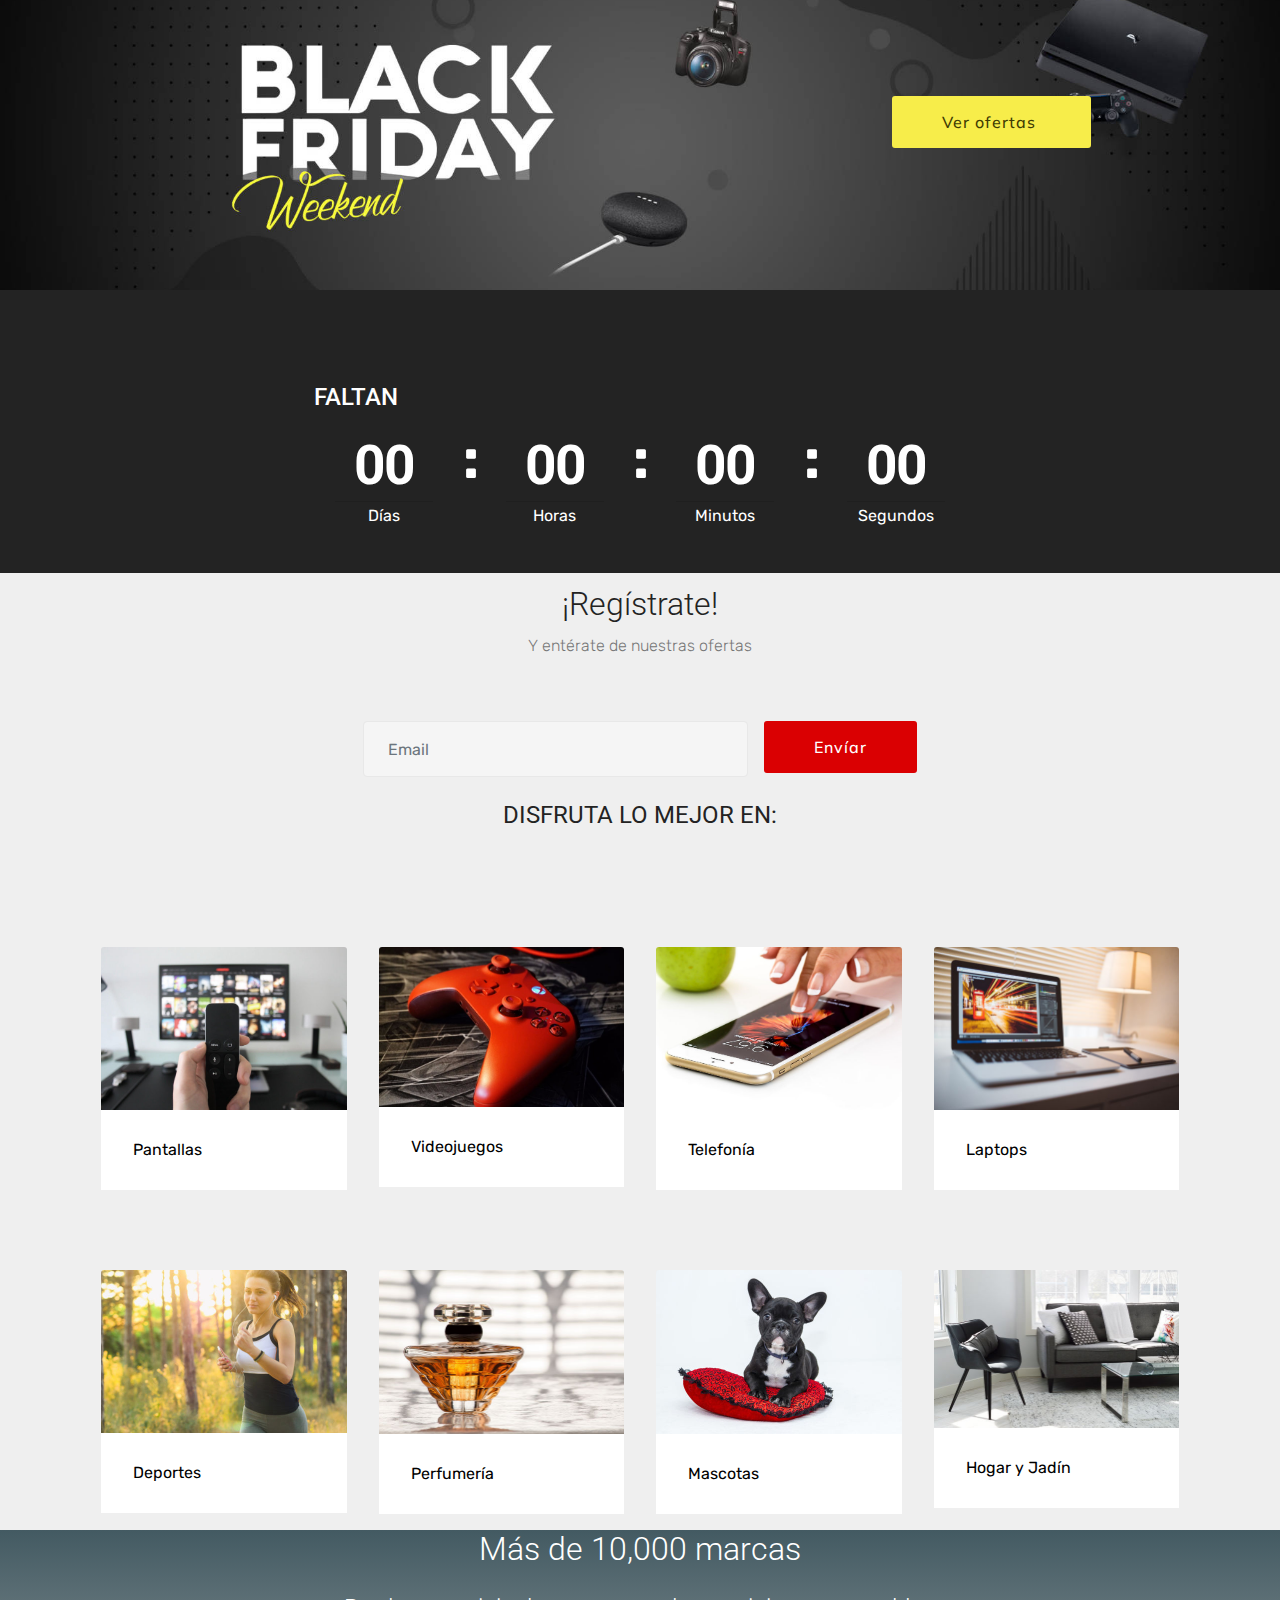
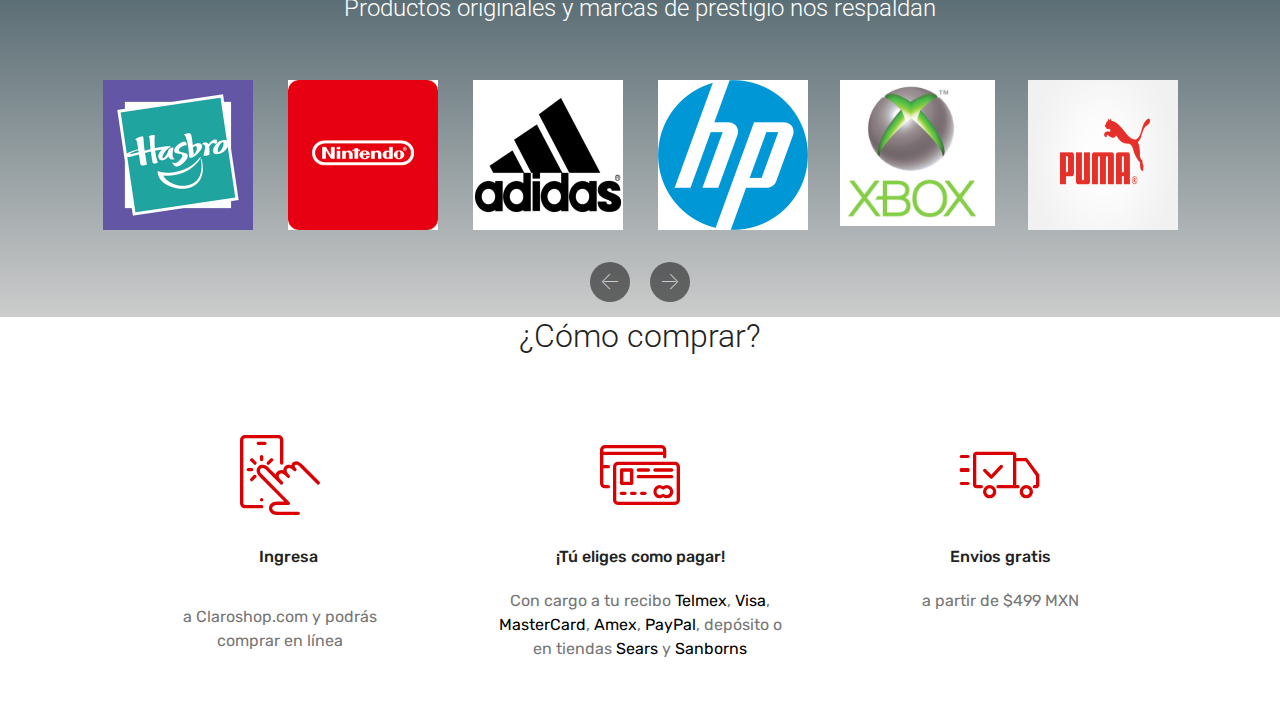
<file: index.html>
<!DOCTYPE html>
<html  >
<head>
  <!-- Site made with Mobirise Website Builder v4.11.6, https://mobirise.com -->
  <meta charset="UTF-8">
  <meta http-equiv="X-UA-Compatible" content="IE=edge">
  <meta name="generator" content="Mobirise v4.11.6, mobirise.com">
  <meta name="viewport" content="width=device-width, initial-scale=1, minimum-scale=1">
  <link rel="shortcut icon" href="assets/images/logo4.png" type="image/x-icon">
  <meta name="description" content="">
  
  <title>Home</title>
  <link rel="stylesheet" href="assets/web/assets/mobirise-icons/mobirise-icons.css">
  <link rel="stylesheet" href="assets/bootstrap/css/bootstrap.min.css">
  <link rel="stylesheet" href="assets/bootstrap/css/bootstrap-grid.min.css">
  <link rel="stylesheet" href="assets/bootstrap/css/bootstrap-reboot.min.css">
  <link rel="stylesheet" href="assets/tether/tether.min.css">
  <link rel="stylesheet" href="assets/theme/css/style.css">
  <link rel="preload" as="style" href="assets/mobirise/css/mbr-additional.css"><link rel="stylesheet" href="assets/mobirise/css/mbr-additional.css" type="text/css">
  
  
  
</head>
<body>
  <section class="header1 cid-rIoFn8B2FM" id="header16-f">

    

    

    <div class="container">
        <div class="row justify-content-md-center">
            <div class="col-md-10 align-center">
                
                
                
                <div class="mbr-section-btn"><a class="btn btn-md btn-success display-1" href="https://mobirise.co">Ver ofertas&nbsp;</a></div>
            </div>
        </div>
    </div>

</section>

<section class="engine"><a href="https://mobirise.info/f">simple site maker</a></section><section class="countdown2 cid-rIv47FBkzC" id="countdown2-n">

    

    

    <div class="container">
        
        
    </div>
    <div class="container pt-5 mt-2">
        <div class=" countdown-cont align-center p-4">
            <div class="event-name align-left mbr-white ">
                <h4 class="mbr-fonts-style display-5">FALTAN</h4>
            </div>
            <div class="countdown align-center py-2" data-due-date="2019/11/29">
            </div>
            <div class="daysCountdown" title="Días"></div>
            <div class="hoursCountdown" title="Horas"></div>
            <div class="minutesCountdown" title="Minutos"></div>
            <div class="secondsCountdown" title="Segundos"></div>
            
        </div>

        
    </div>
</section>

<section class="mbr-section form3 cid-rIoFnXBuCO" id="form3-g">

    

    

    <div class="container">
        <div class="row justify-content-center">
            <div class="title col-12 col-lg-8">
                <h2 class="align-center pb-2 mbr-fonts-style display-2">¡Regístrate!</h2>
                <h3 class="mbr-section-subtitle align-center pb-5 mbr-light mbr-fonts-style display-4">Y entérate de nuestras ofertas</h3>
            </div>
        </div>

        <div class="row py-2 justify-content-center">
            <div class="col-12 col-lg-6  col-md-8 " data-form-type="formoid">
                <!---Formbuilder Form--->
                <form action="https://mobirise.com/" method="POST" class="mbr-form form-with-styler" data-form-title="Mobirise Form"><input type="hidden" name="email" data-form-email="true" value="kLfZa2UdBleJKr7JlxLidrq/wx2UXo/3CTP264AhzyaRIcrgfiLILEfEKBUo+UrxQXCLxVEJfzpB1NZ2n2JDYuL1FGIhI2MdfWWi/vTT/NGXUjgNV1RbKCt/EJpO0Efi">
                    <div class="row">
                        <div hidden="hidden" data-form-alert="" class="alert alert-success col-12">Gracias por registrarte</div>
                        <div hidden="hidden" data-form-alert-danger="" class="alert alert-danger col-12">
                        </div>
                    </div>
                    <div class="dragArea row">
                        <div class="form-group col" data-for="email">
                            <input type="email" name="email" placeholder="Email" data-form-field="Email" required="required" class="form-control display-7" id="email-form3-g">
                        </div>
                        <div class="col-auto input-group-btn"><button type="submit" class="btn  btn-secondary display-1">Envíar</button></div>
                    </div>
                </form><!---Formbuilder Form--->
            </div>
        </div>
    </div>
</section>

<section class="header1 cid-rIujDNhcKz" id="header16-i">

    

    

    <div class="container">
        <div class="row justify-content-md-center">
            <div class="col-md-10 align-center">
                <h1 class="mbr-section-title mbr-bold pb-3 mbr-fonts-style display-5"><span style="font-weight: normal;">DISFRUTA LO MEJOR EN:
</span><div><br></div></h1>
                
                
                
            </div>
        </div>
    </div>

</section>

<section class="features18 popup-btn-cards cid-rIvKXXRjoV" id="features18-y">

    

    
    <div class="container">
        
        
        <div class="media-container-row pt-5 ">
            <div class="card p-3 col-12 col-md-6 col-lg-3">
                <div class="card-wrapper ">
                    <div class="card-img">
                        <div class="mbr-overlay"></div>
                        
                        <a href="https://www.claroshop.com/categoria/20081/tv-y-video/"><img src="assets/images/mbr-676x451.jpg" alt="Mobirise" title=""></a>
                    </div>
                    <div class="card-box">
                        <h4 class="card-title mbr-fonts-style display-7"><a href="https://www.claroshop.com/categoria/20081/tv-y-video/">Pantallas</a></h4>
                        
                    </div>
                </div>
            </div>
            <div class="card p-3 col-12 col-md-6 col-lg-3">
                <div class="card-wrapper">
                    <div class="card-img">
                        <div class="mbr-overlay"></div>
                        
                        <img src="assets/images/mbr-676x475.jpeg" alt="Mobirise" title="">
                    </div>
                    <div class="card-box">
                        <h4 class="card-title mbr-fonts-style display-7"><a href="https://www.claroshop.com/categoria/21827/videojuegos/">Videojuegos</a></h4>
                        
                    </div>
                </div>
            </div>

            <div class="card p-3 col-12 col-md-6 col-lg-3">
                <div class="card-wrapper">
                    <div class="card-img">
                        <div class="mbr-overlay"></div>
                        
                        <a href="https://www.claroshop.com/categoria/20000/celulares/"><img src="assets/images/mbr-1-676x451.jpg" alt="Mobirise" title=""></a>
                    </div>
                    <div class="card-box">
                        <h4 class="card-title mbr-fonts-style display-7"><a href="https://www.claroshop.com/categoria/20000/celulares/">Telefonía</a></h4>
                        
                    </div>
                </div>
            </div>

            <div class="card p-3 col-12 col-md-6 col-lg-3">
                <div class="card-wrapper">
                    <div class="card-img">
                        <div class="mbr-overlay"></div>
                        
                        <a href="https://www.claroshop.com/categoria/20108/laptops/"><img src="assets/images/mbr-492x328.jpg" alt="Mobirise" title=""></a>
                    </div>
                    <div class="card-box">
                        <h4 class="card-title mbr-fonts-style display-7">
                            <a href="https://www.claroshop.com/categoria/20108/laptops/">Laptops</a></h4>
                        
                    </div>
                </div>
            </div>
        </div>
    </div>
</section>

<section class="features18 popup-btn-cards cid-rIvKXjiskU" id="features18-x">

    

    
    <div class="container">
        
        
        <div class="media-container-row pt-5 ">
            <div class="card p-3 col-12 col-md-6 col-lg-3">
                <div class="card-wrapper ">
                    <div class="card-img">
                        <div class="mbr-overlay"></div>
                        
                        <a href="https://www.claroshop.com/categoria/21829/deportes-y-ocio/"><img src="assets/images/mbr-492x326.jpg" alt="Mobirise" title=""></a>
                    </div>
                    <div class="card-box">
                        <h4 class="card-title mbr-fonts-style display-7">
                            <a href="https://www.claroshop.com/categoria/21829/deportes-y-ocio/">Deportes</a></h4>
                        
                    </div>
                </div>
            </div>
            <div class="card p-3 col-12 col-md-6 col-lg-3">
                <div class="card-wrapper">
                    <div class="card-img">
                        <div class="mbr-overlay"></div>
                        
                        <a href="https://www.claroshop.com/categoria/21077/perfumeria-y-cosmeticos/"><img src="assets/images/mbr-2-492x328.jpg" alt="Mobirise" title=""></a>
                    </div>
                    <div class="card-box">
                        <h4 class="card-title mbr-fonts-style display-7">
                            <a href="https://www.claroshop.com/categoria/21077/perfumeria-y-cosmeticos/">Perfumería&nbsp;</a></h4>
                        
                    </div>
                </div>
            </div>

            <div class="card p-3 col-12 col-md-6 col-lg-3">
                <div class="card-wrapper">
                    <div class="card-img">
                        <div class="mbr-overlay"></div>
                        
                        <a href="https://www.claroshop.com/l/claroPet/"><img src="assets/images/mbr-1-492x328.jpg" alt="Mobirise" title=""></a>
                    </div>
                    <div class="card-box">
                        <h4 class="card-title mbr-fonts-style display-7"><a href="https://www.claroshop.com/l/claroPet/">Mascotas</a></h4>
                        
                    </div>
                </div>
            </div>

            <div class="card p-3 col-12 col-md-6 col-lg-3">
                <div class="card-wrapper">
                    <div class="card-img">
                        <div class="mbr-overlay"></div>
                        
                        <a href="https://www.claroshop.com/categoria/21828/hogar-y-jardin/"><img src="assets/images/mbr-492x316.jpg" alt="Mobirise" title=""></a>
                    </div>
                    <div class="card-box">
                        <h4 class="card-title mbr-fonts-style display-7"><a href="https://www.claroshop.com/categoria/21828/hogar-y-jardin/">Hogar y Jadín</a></h4>
                        
                    </div>
                </div>
            </div>
        </div>
    </div>
</section>

<section class="clients cid-rIvLuUaxOz" data-interval="false" id="clients-z">
      

    
        <div class="container mb-5">
            <div class="media-container-row">
                <div class="col-12 align-center">
                    <h2 class="mbr-section-title pb-3 mbr-fonts-style display-2">
                        Más de 10,000 marcas</h2>
                    <h3 class="mbr-section-subtitle mbr-light mbr-fonts-style display-5">Productos originales y marcas de prestigio nos respaldan</h3>
                </div>
            </div>
        </div>

    <div class="container">
        <div class="carousel slide" role="listbox" data-pause="true" data-keyboard="false" data-ride="carousel" data-interval="5000">
            <div class="carousel-inner" data-visible="6">
                
                
                
                
                
            <div class="carousel-item ">
                    <div class="media-container-row">
                        <div class="col-md-12">
                            <div class="wrap-img ">
                                <img src="assets/images/hasbro-300x300.png" class="img-responsive clients-img" alt="" title="">
                            </div>
                        </div>
                    </div>
                </div><div class="carousel-item ">
                    <div class="media-container-row">
                        <div class="col-md-12">
                            <div class="wrap-img ">
                                <img src="assets/images/nintendo-225x225.png" class="img-responsive clients-img" alt="" title="">
                            </div>
                        </div>
                    </div>
                </div><div class="carousel-item ">
                    <div class="media-container-row">
                        <div class="col-md-12">
                            <div class="wrap-img ">
                                <img src="assets/images/untitled-design-1-1200x1200.jpg" class="img-responsive clients-img" alt="" title="">
                            </div>
                        </div>
                    </div>
                </div><div class="carousel-item ">
                    <div class="media-container-row">
                        <div class="col-md-12">
                            <div class="wrap-img ">
                                <img src="assets/images/hp-1200x1200.jpg" class="img-responsive clients-img" alt="" title="">
                            </div>
                        </div>
                    </div>
                </div><div class="carousel-item ">
                    <div class="media-container-row">
                        <div class="col-md-12">
                            <div class="wrap-img ">
                                <img src="assets/images/xbox-logo-768x726.jpg" class="img-responsive clients-img" alt="" title="">
                            </div>
                        </div>
                    </div>
                </div><div class="carousel-item ">
                    <div class="media-container-row">
                        <div class="col-md-12">
                            <div class="wrap-img ">
                                <img src="assets/images/puma-1200x1200.jpg" class="img-responsive clients-img" alt="" title="">
                            </div>
                        </div>
                    </div>
                </div><div class="carousel-item ">
                    <div class="media-container-row">
                        <div class="col-md-12">
                            <div class="wrap-img ">
                                <img src="assets/images/untitled-design-2-1200x1200.jpg" class="img-responsive clients-img" alt="" title="">
                            </div>
                        </div>
                    </div>
                </div><div class="carousel-item ">
                    <div class="media-container-row">
                        <div class="col-md-12">
                            <div class="wrap-img ">
                                <img src="assets/images/untitled-design-5-1200x1200.jpg" class="img-responsive clients-img" alt="" title="">
                            </div>
                        </div>
                    </div>
                </div><div class="carousel-item ">
                    <div class="media-container-row">
                        <div class="col-md-12">
                            <div class="wrap-img ">
                                <img src="assets/images/1024px-xiaomi-logo.svg-1024x1024.png" class="img-responsive clients-img" alt="" title="">
                            </div>
                        </div>
                    </div>
                </div><div class="carousel-item ">
                    <div class="media-container-row">
                        <div class="col-md-12">
                            <div class="wrap-img ">
                                <img src="assets/images/diseo-sin-ttulo-1-1080x1080.jpg" class="img-responsive clients-img" alt="" title="">
                            </div>
                        </div>
                    </div>
                </div><div class="carousel-item ">
                    <div class="media-container-row">
                        <div class="col-md-12">
                            <div class="wrap-img ">
                                <img src="assets/images/craftsman-logotipo-1200x1200.jpg" class="img-responsive clients-img" alt="" title="">
                            </div>
                        </div>
                    </div>
                </div><div class="carousel-item ">
                    <div class="media-container-row">
                        <div class="col-md-12">
                            <div class="wrap-img ">
                                <img src="assets/images/lenovo-626x626.jpg" class="img-responsive clients-img" alt="" title="">
                            </div>
                        </div>
                    </div>
                </div><div class="carousel-item ">
                    <div class="media-container-row">
                        <div class="col-md-12">
                            <div class="wrap-img ">
                                <img src="assets/images/asus-1200x1200.jpg" class="img-responsive clients-img" alt="" title="">
                            </div>
                        </div>
                    </div>
                </div></div>
            <div class="carousel-controls">
                <a data-app-prevent-settings="" class="carousel-control carousel-control-prev" role="button" data-slide="prev">
                    <span aria-hidden="true" class="mbri-left mbr-iconfont"></span>
                    <span class="sr-only">Previous</span>
                </a>
                <a data-app-prevent-settings="" class="carousel-control carousel-control-next" role="button" data-slide="next">
                    <span aria-hidden="true" class="mbri-right mbr-iconfont"></span>
                    <span class="sr-only">Next</span>
                </a>
            </div>
        </div>
    </div>
</section>

<section class="counters1 counters cid-rIv8e9feoG" id="counters1-u">

    

    

    <div class="container">
        <h2 class="mbr-section-title pb-3 align-center mbr-fonts-style display-2">
            ¿Cómo comprar?</h2>
        

        <div class="container pt-4 mt-2">
            <div class="media-container-row">
                <div class="card p-3 align-center col-12 col-md-6 col-lg-4">
                    <div class="panel-item p-3">
                        <div class="card-img pb-3">
                            <span class="mbr-iconfont mbri-touch" style="color: rgb(218, 0, 2); fill: rgb(218, 0, 2);"></span>
                        </div>

                        <div class="card-text">
                            <h3 class="count pt-3 pb-3 mbr-fonts-style display-7"><p>
                                  &nbsp; &nbsp; Ingresa</p></h3>
                            
                            <p class="mbr-content-text mbr-fonts-style display-7">a Claroshop.com y podrás 
<br>comprar en línea</p>
                        </div>
                    </div>
                </div>


                <div class="card p-3 align-center col-12 col-md-6 col-lg-4">
                    <div class="panel-item p-3">
                        <div class="card-img pb-3">
                            <span class="mbr-iconfont mbri-credit-card" style="color: rgb(218, 0, 2); fill: rgb(218, 0, 2);"></span>
                        </div>
                        <div class="card-text">
                            <h3 class="count pt-3 pb-3 mbr-fonts-style display-7">¡Tú eliges como pagar!</h3>
                            
                            <p class="mbr-content-text mbr-fonts-style display-7">Con cargo a tu recibo <a href="https://telmex.com/">Telmex</a>, <a href="https://www.visa.com.mx/">Visa</a>, <a href="https://www.mastercard.com.mx/es-mx.html">MasterCard</a>, <a href="https://www.americanexpress.com/mexico/">Amex</a>, <a href="https://www.paypal.com/mx/home">PayPal</a>, depósito o en tiendas <a href="https://www.sears.com.mx/">Sears</a> y <a href="https://www.sanborns.com.mx/">Sanborns</a></p>
                        </div>
                    </div>
                </div>

                <div class="card p-3 align-center col-12 col-md-6 col-lg-4">
                    <div class="panel-item p-3">
                        <div class="card-img pb-3">
                            <span class="mbr-iconfont mbri-delivery" style="color: rgb(218, 0, 2); fill: rgb(218, 0, 2);"></span>
                        </div>
                        <div class="card-text">
                            <h3 class="count pt-3 pb-3 mbr-fonts-style display-7">
                                  Envios gratis</h3>
                            
                            <p class="mbr-content-text mbr-fonts-style display-7">a partir de $499 MXN</p>
                        </div>
                    </div>
                </div>


                
            </div>
        </div>
   </div>
</section>


  <script src="assets/web/assets/jquery/jquery.min.js"></script>
  <script src="assets/popper/popper.min.js"></script>
  <script src="assets/bootstrap/js/bootstrap.min.js"></script>
  <script src="assets/countdown/jquery.countdown.min.js"></script>
  <script src="assets/smoothscroll/smooth-scroll.js"></script>
  <script src="assets/tether/tether.min.js"></script>
  <script src="assets/mbr-popup-btns/mbr-popup-btns.js"></script>
  <script src="assets/bootstrapcarouselswipe/bootstrap-carousel-swipe.js"></script>
  <script src="assets/mbr-clients-slider/mbr-clients-slider.js"></script>
  <script src="assets/viewportchecker/jquery.viewportchecker.js"></script>
  <script src="assets/theme/js/script.js"></script>
  <script src="assets/formoid/formoid.min.js"></script>
  
  
</body>
</html>
</file>
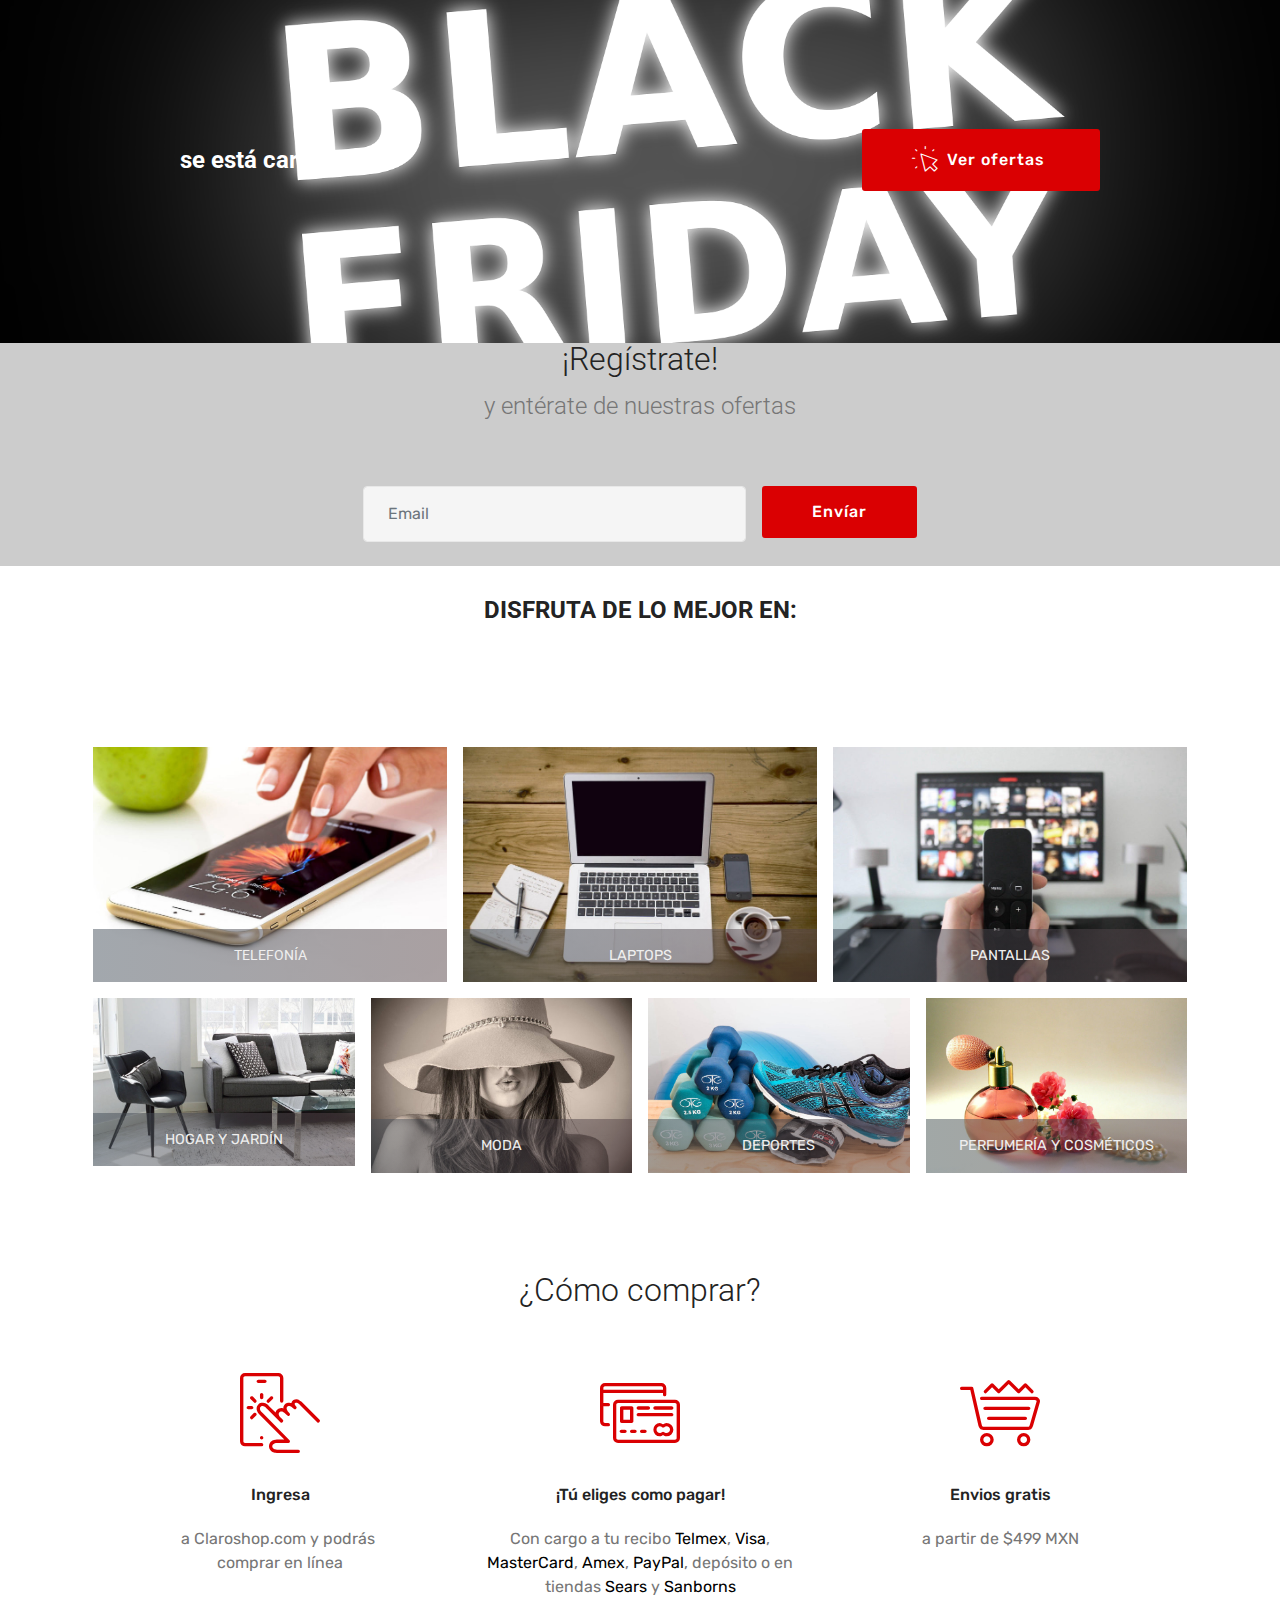
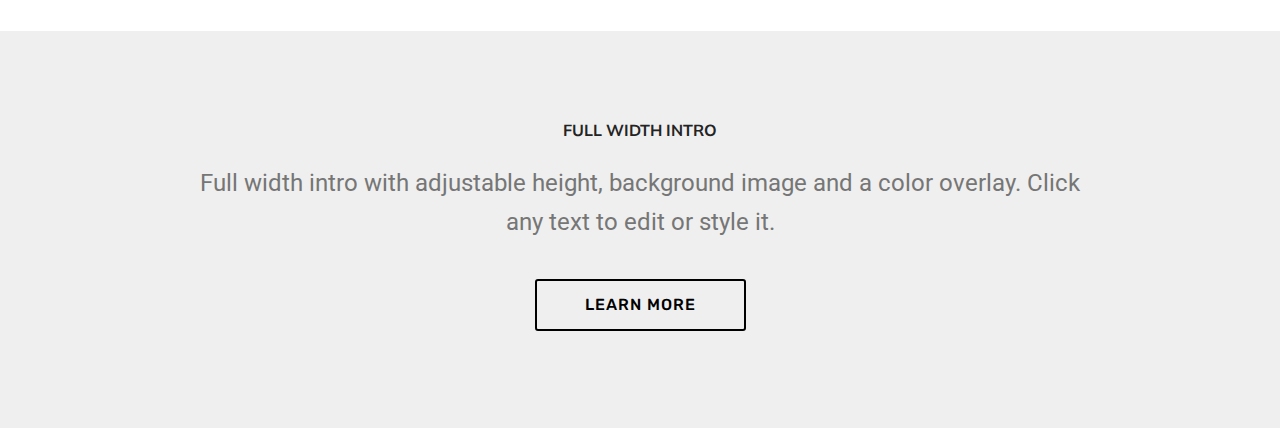
<file: page1.html>
<!DOCTYPE html>
<html  >
<head>
  <!-- Site made with Mobirise Website Builder v4.11.6, https://mobirise.com -->
  <meta charset="UTF-8">
  <meta http-equiv="X-UA-Compatible" content="IE=edge">
  <meta name="generator" content="Mobirise v4.11.6, mobirise.com">
  <meta name="viewport" content="width=device-width, initial-scale=1, minimum-scale=1">
  <link rel="shortcut icon" href="assets/images/logo4.png" type="image/x-icon">
  <meta name="description" content="Website Generator Description">
  
  <title>Page 1</title>
  <link rel="stylesheet" href="assets/web/assets/mobirise-icons/mobirise-icons.css">
  <link rel="stylesheet" href="assets/bootstrap/css/bootstrap.min.css">
  <link rel="stylesheet" href="assets/bootstrap/css/bootstrap-grid.min.css">
  <link rel="stylesheet" href="assets/bootstrap/css/bootstrap-reboot.min.css">
  <link rel="stylesheet" href="assets/tether/tether.min.css">
  <link rel="stylesheet" href="assets/theme/css/style.css">
  <link rel="stylesheet" href="assets/gallery/style.css">
  <link rel="preload" as="style" href="assets/mobirise/css/mbr-additional.css"><link rel="stylesheet" href="assets/mobirise/css/mbr-additional.css" type="text/css">
  
  
  
</head>
<body>
  <section class="mbr-section info1 cid-rIomUo5a8G" id="info1-8">

    

    
    <div class="container">
        <div class="row justify-content-center content-row">
            <div class="media-container-column title col-12 col-lg-7 col-md-6">
                
                <h2 class="align-left mbr-bold mbr-fonts-style display-5">se está cargando...</h2>
            </div>
            <div class="media-container-column col-12 col-lg-3 col-md-4">
                <div class="mbr-section-btn align-right py-4"><a class="btn btn-secondary display-4" href="https://mobirise.co"><span class="mbri-cursor-click mbr-iconfont mbr-iconfont-btn"></span>Ver ofertas&nbsp;</a></div>
            </div>
        </div>
    </div>
</section>

<section class="engine"><a href="https://mobirise.info/p">site templates free download</a></section><section class="mbr-section form3 cid-rIoB1fpwDI" id="form3-e">

    

    

    <div class="container">
        <div class="row justify-content-center">
            <div class="title col-12 col-lg-8">
                <h2 class="align-center pb-2 mbr-fonts-style display-2">¡Regístrate!</h2>
                <h3 class="mbr-section-subtitle align-center pb-5 mbr-light mbr-fonts-style display-5">y entérate de nuestras ofertas</h3>
            </div>
        </div>

        <div class="row py-2 justify-content-center">
            <div class="col-12 col-lg-6  col-md-8 " data-form-type="formoid">
                <!---Formbuilder Form--->
                <form action="https://mobirise.com/" method="POST" class="mbr-form form-with-styler" data-form-title="Mobirise Form"><input type="hidden" name="email" data-form-email="true" value="GmEoigQW9VCoSaVFCh25WDO1tHSq+eQTe1q3ZhAmHBXoKvIoid6OYOjcU23F2MZ+XAmNefsBHjdP5HRGcUQ/GRKZ/vgWFONhRRBt1xAXSZ4oq6d1tamAp2F0wWBWLju4">
                    <div class="row">
                        <div hidden="hidden" data-form-alert="" class="alert alert-success col-12">Gracias por registrarte</div>
                        <div hidden="hidden" data-form-alert-danger="" class="alert alert-danger col-12">
                        </div>
                    </div>
                    <div class="dragArea row">
                        <div class="form-group col" data-for="email">
                            <input type="email" name="email" placeholder="Email" data-form-field="Email" required="required" class="form-control display-7" id="email-form3-e">
                        </div>
                        <div class="col-auto input-group-btn"><button type="submit" class="btn  btn-secondary display-4">Envíar</button></div>
                    </div>
                </form><!---Formbuilder Form--->
            </div>
        </div>
    </div>
</section>

<section class="header1 cid-rIovzy6Mme" id="header16-b">

    

    

    <div class="container">
        <div class="row justify-content-md-center">
            <div class="col-md-10 align-center">
                <h1 class="mbr-section-title mbr-bold pb-3 mbr-fonts-style display-5">DISFRUTA DE LO MEJOR EN:</h1>
                
                
                
            </div>
        </div>
    </div>

</section>

<section class="mbr-gallery mbr-slider-carousel cid-rIopnYcmkK" id="gallery4-a">

    

    <div class="container">
        <div><!-- Gallery --><div class="gallery-row"><div class="mbr-gallery-layout-default"><div><div class="row-first row justify-content-center m-0"><div class="mbr-gallery-item col-lg-4 col-md-4 col-sm-12 p-2" data-video-url="false"><div href="#lb-gallery4-a" data-slide-to="0" data-toggle="modal"><img src="assets/images/mbr-1-1920x1280-800x533.jpg" alt="Moda" title=""><span class="icon-focus"></span><span class="mbr-gallery-title mbr-fonts-style display-5">TELEFONÍA</span></div></div><div class="mbr-gallery-item col-lg-4 col-md-4 col-sm-12 p-2" data-video-url="false"><div href="#lb-gallery4-a" data-slide-to="1" data-toggle="modal"><img src="assets/images/mbr-2-1920x1280-800x533.jpg" alt="" title=""><span class="icon-focus"></span><span class="mbr-gallery-title mbr-fonts-style display-7">LAPTOPS</span></div></div><div class="mbr-gallery-item col-lg-4 col-md-4 col-sm-12 p-2" data-video-url="false"><div href="#lb-gallery4-a" data-slide-to="2" data-toggle="modal"><img src="assets/images/mbr-3-1920x1280-800x533.jpg" alt="" title=""><span class="icon-focus"></span><span class="mbr-gallery-title mbr-fonts-style display-7">PANTALLAS</span></div></div></div><div class="row-second row justify-content-center m-0"><div class="mbr-gallery-item col-lg-3 col-md-6 col-sm-12 p-2" data-video-url="false"><div href="#lb-gallery4-a" data-slide-to="3" data-toggle="modal"><img src="assets/images/mbr-1920x1233-800x514.jpg" alt="" title=""><span class="icon-focus"></span><span class="mbr-gallery-title mbr-fonts-style display-7">HOGAR Y JARDÍN</span></div></div><div class="mbr-gallery-item col-lg-3 col-md-6 col-sm-12 p-2" data-video-url="false"><div href="#lb-gallery4-a" data-slide-to="4" data-toggle="modal"><img src="assets/images/mbr-5-1920x1280-800x533.jpg" alt="" title=""><span class="icon-focus"></span><span class="mbr-gallery-title mbr-fonts-style display-7">MODA</span></div></div><div class="mbr-gallery-item col-lg-3 col-md-6 col-sm-12 p-2" data-video-url="false"><div href="#lb-gallery4-a" data-slide-to="5" data-toggle="modal"><img src="assets/images/mbr-6-1920x1280-800x533.jpg" alt="" title=""><span class="icon-focus"></span><span class="mbr-gallery-title mbr-fonts-style display-7">DEPORTES</span></div></div><div class="mbr-gallery-item col-lg-3 col-md-6 col-sm-12 p-2" data-video-url="false"><div href="#lb-gallery4-a" data-slide-to="6" data-toggle="modal"><img src="assets/images/mbr-7-1920x1280-800x533.jpg" alt="" title=""><span class="icon-focus"></span><span class="mbr-gallery-title mbr-fonts-style display-7">PERFUMERÍA Y COSMÉTICOS</span></div></div></div></div><div class="clearfix"></div></div></div><!-- Lightbox --><div data-app-prevent-settings="" class="mbr-slider modal fade carousel slide" tabindex="-1" data-keyboard="true" data-interval="false" id="lb-gallery4-a"><div class="modal-dialog"><div class="modal-content"><div class="modal-body"><div class="carousel-inner"><div class="carousel-item active"><img src="assets/images/mbr-1-1920x1280.jpg" alt="Moda" title=""></div><div class="carousel-item"><img src="assets/images/mbr-2-1920x1280.jpg" alt="" title=""></div><div class="carousel-item"><img src="assets/images/mbr-3-1920x1280.jpg" alt="" title=""></div><div class="carousel-item"><img src="assets/images/mbr-1920x1233.jpg" alt="" title=""></div><div class="carousel-item"><img src="assets/images/mbr-5-1920x1280.jpg" alt="" title=""></div><div class="carousel-item"><img src="assets/images/mbr-6-1920x1280.jpg" alt="" title=""></div><div class="carousel-item"><img src="assets/images/mbr-7-1920x1280.jpg" alt="" title=""></div><div class="carousel-item"><img src="assets/images/background8.jpg" alt="" title=""></div></div><a class="carousel-control carousel-control-prev" role="button" data-slide="prev" href="#lb-gallery4-a"><span class="mbri-left mbr-iconfont" aria-hidden="true"></span><span class="sr-only">Previous</span></a><a class="carousel-control carousel-control-next" role="button" data-slide="next" href="#lb-gallery4-a"><span class="mbri-right mbr-iconfont" aria-hidden="true"></span><span class="sr-only">Next</span></a><a class="close" href="#" role="button" data-dismiss="modal"><span class="sr-only">Close</span></a></div></div></div></div></div>
    </div>

</section>

<section class="counters1 counters cid-rIowHcuLNY" id="counters1-c">

    

    

    <div class="container">
        <h2 class="mbr-section-title pb-3 align-center mbr-fonts-style display-2">
            ¿Cómo comprar?</h2>
        

        <div class="container pt-4 mt-2">
            <div class="media-container-row">
                <div class="card p-3 align-center col-12 col-md-6 col-lg-4">
                    <div class="panel-item">
                        <div class="card-img pb-3">
                            <span class="mbr-iconfont mbri-touch" style="color: rgb(218, 0, 2); fill: rgb(218, 0, 2);"></span>
                        </div>

                        <div class="card-text">
                            <h3 class="count pt-3 pb-3 mbr-fonts-style display-7">Ingresa</h3>
                            
                            <p class="mbr-content-text mbr-fonts-style display-7">a Claroshop.com y podrás&nbsp;<br>comprar en línea</p>
                        </div>
                    </div>
                </div>


                <div class="card p-3 align-center col-12 col-md-6 col-lg-4">
                    <div class="panel-item">
                        <div class="card-img pb-3">
                            <span class="mbr-iconfont mbri-credit-card" style="color: rgb(218, 0, 2); fill: rgb(218, 0, 2);"></span>
                        </div>
                        <div class="card-text">
                            <h3 class="count pt-3 pb-3 mbr-fonts-style display-7">
                                  ¡Tú eliges como pagar!</h3>
                            
                            <p class="mbr-content-text mbr-fonts-style display-7">Con cargo a tu recibo <a href="https://telmex.com/" target="_blank">Telmex</a>, <a href="https://www.visa.com.mx/">Visa</a>, <a href="https://www.mastercard.com.mx/es-mx.html">MasterCard</a>, <a href="https://www.americanexpress.com/mexico/">Amex</a>, <a href="https://www.paypal.com/mx/home">PayPal</a>, depósito o en tiendas <a href="https://www.sears.com.mx/">Sears</a> y <a href="https://www.sanborns.com.mx/">Sanborns</a></p>
                        </div>
                    </div>
                </div>

                <div class="card p-3 align-center col-12 col-md-6 col-lg-4">
                    <div class="panel-item">
                        <div class="card-img pb-3">
                            <span class="mbr-iconfont mbri-cart-full" style="color: rgb(218, 0, 2); fill: rgb(218, 0, 2);"></span>
                        </div>
                        <div class="card-text">
                            <h3 class="count pt-3 pb-3 mbr-fonts-style display-7">Envios gratis</h3>
                            
                            <p class="mbr-content-text mbr-fonts-style display-7">a partir de $499 MXN
<br>
<br></p>
                        </div>
                    </div>
                </div>


                
            </div>
        </div>
   </div>
</section>

<section class="header1 cid-rIpAPwfxwj" id="header16-h">

    

    

    <div class="container">
        <div class="row justify-content-md-center">
            <div class="col-md-10 align-center">
                <h1 class="mbr-section-title mbr-bold pb-3 mbr-fonts-style display-1">
                    FULL WIDTH INTRO
                </h1>
                
                <p class="mbr-text pb-3 mbr-fonts-style display-5">
                    Full width intro with adjustable height, background image and a color overlay. Click any text to edit or style it.
                </p>
                <div class="mbr-section-btn"><a class="btn btn-md btn-black-outline display-4" href="https://mobirise.co">LEARN MORE</a>
                </div>
            </div>
        </div>
    </div>

</section>


  <script src="assets/web/assets/jquery/jquery.min.js"></script>
  <script src="assets/popper/popper.min.js"></script>
  <script src="assets/bootstrap/js/bootstrap.min.js"></script>
  <script src="assets/bootstrapcarouselswipe/bootstrap-carousel-swipe.js"></script>
  <script src="assets/smoothscroll/smooth-scroll.js"></script>
  <script src="assets/masonry/masonry.pkgd.min.js"></script>
  <script src="assets/imagesloaded/imagesloaded.pkgd.min.js"></script>
  <script src="assets/tether/tether.min.js"></script>
  <script src="assets/viewportchecker/jquery.viewportchecker.js"></script>
  <script src="assets/vimeoplayer/jquery.mb.vimeo_player.js"></script>
  <script src="assets/theme/js/script.js"></script>
  <script src="assets/slidervideo/script.js"></script>
  <script src="assets/gallery/player.min.js"></script>
  <script src="assets/gallery/script.js"></script>
  <script src="assets/formoid/formoid.min.js"></script>
  
  
</body>
</html>
</file>
<file: assets/web/assets/mobirise-icons/mobirise-icons.css>
@font-face {
  font-family: 'MobiriseIcons';
  src:  url('mobirise-icons.eot?spat4u');
  src:  url('mobirise-icons.eot?spat4u#iefix') format('embedded-opentype'),
    url('mobirise-icons.ttf?spat4u') format('truetype'),
    url('mobirise-icons.woff?spat4u') format('woff'),
    url('mobirise-icons.svg?spat4u#MobiriseIcons') format('svg');
  font-weight: normal;
  font-style: normal;
  font-display: swap;
}

[class^="mbri-"], [class*=" mbri-"] {
  /* use !important to prevent issues with browser extensions that change fonts */
  font-family: MobiriseIcons !important;
  speak: none;
  font-style: normal;
  font-weight: normal;
  font-variant: normal;
  text-transform: none;
  line-height: 1;

  /* Better Font Rendering =========== */
  -webkit-font-smoothing: antialiased;
  -moz-osx-font-smoothing: grayscale;
}

.mbri-add-submenu:before {
  content: "\e900";
}
.mbri-alert:before {
  content: "\e901";
}
.mbri-align-center:before {
  content: "\e902";
}
.mbri-align-justify:before {
  content: "\e903";
}
.mbri-align-left:before {
  content: "\e904";
}
.mbri-align-right:before {
  content: "\e905";
}
.mbri-android:before {
  content: "\e906";
}
.mbri-apple:before {
  content: "\e907";
}
.mbri-arrow-down:before {
  content: "\e908";
}
.mbri-arrow-next:before {
  content: "\e909";
}
.mbri-arrow-prev:before {
  content: "\e90a";
}
.mbri-arrow-up:before {
  content: "\e90b";
}
.mbri-bold:before {
  content: "\e90c";
}
.mbri-bookmark:before {
  content: "\e90d";
}
.mbri-bootstrap:before {
  content: "\e90e";
}
.mbri-briefcase:before {
  content: "\e90f";
}
.mbri-browse:before {
  content: "\e910";
}
.mbri-bulleted-list:before {
  content: "\e911";
}
.mbri-calendar:before {
  content: "\e912";
}
.mbri-camera:before {
  content: "\e913";
}
.mbri-cart-add:before {
  content: "\e914";
}
.mbri-cart-full:before {
  content: "\e915";
}
.mbri-cash:before {
  content: "\e916";
}
.mbri-change-style:before {
  content: "\e917";
}
.mbri-chat:before {
  content: "\e918";
}
.mbri-clock:before {
  content: "\e919";
}
.mbri-close:before {
  content: "\e91a";
}
.mbri-cloud:before {
  content: "\e91b";
}
.mbri-code:before {
  content: "\e91c";
}
.mbri-contact-form:before {
  content: "\e91d";
}
.mbri-credit-card:before {
  content: "\e91e";
}
.mbri-cursor-click:before {
  content: "\e91f";
}
.mbri-cust-feedback:before {
  content: "\e920";
}
.mbri-database:before {
  content: "\e921";
}
.mbri-delivery:before {
  content: "\e922";
}
.mbri-desktop:before {
  content: "\e923";
}
.mbri-devices:before {
  content: "\e924";
}
.mbri-down:before {
  content: "\e925";
}
.mbri-download:before {
  content: "\e989";
}
.mbri-drag-n-drop:before {
  content: "\e927";
}
.mbri-drag-n-drop2:before {
  content: "\e928";
}
.mbri-edit:before {
  content: "\e929";
}
.mbri-edit2:before {
  content: "\e92a";
}
.mbri-error:before {
  content: "\e92b";
}
.mbri-extension:before {
  content: "\e92c";
}
.mbri-features:before {
  content: "\e92d";
}
.mbri-file:before {
  content: "\e92e";
}
.mbri-flag:before {
  content: "\e92f";
}
.mbri-folder:before {
  content: "\e930";
}
.mbri-gift:before {
  content: "\e931";
}
.mbri-github:before {
  content: "\e932";
}
.mbri-globe:before {
  content: "\e933";
}
.mbri-globe-2:before {
  content: "\e934";
}
.mbri-growing-chart:before {
  content: "\e935";
}
.mbri-hearth:before {
  content: "\e936";
}
.mbri-help:before {
  content: "\e937";
}
.mbri-home:before {
  content: "\e938";
}
.mbri-hot-cup:before {
  content: "\e939";
}
.mbri-idea:before {
  content: "\e93a";
}
.mbri-image-gallery:before {
  content: "\e93b";
}
.mbri-image-slider:before {
  content: "\e93c";
}
.mbri-info:before {
  content: "\e93d";
}
.mbri-italic:before {
  content: "\e93e";
}
.mbri-key:before {
  content: "\e93f";
}
.mbri-laptop:before {
  content: "\e940";
}
.mbri-layers:before {
  content: "\e941";
}
.mbri-left-right:before {
  content: "\e942";
}
.mbri-left:before {
  content: "\e943";
}
.mbri-letter:before {
  content: "\e944";
}
.mbri-like:before {
  content: "\e945";
}
.mbri-link:before {
  content: "\e946";
}
.mbri-lock:before {
  content: "\e947";
}
.mbri-login:before {
  content: "\e948";
}
.mbri-logout:before {
  content: "\e949";
}
.mbri-magic-stick:before {
  content: "\e94a";
}
.mbri-map-pin:before {
  content: "\e94b";
}
.mbri-menu:before {
  content: "\e94c";
}
.mbri-mobile:before {
  content: "\e94d";
}
.mbri-mobile2:before {
  content: "\e94e";
}
.mbri-mobirise:before {
  content: "\e94f";
}
.mbri-more-horizontal:before {
  content: "\e950";
}
.mbri-more-vertical:before {
  content: "\e951";
}
.mbri-music:before {
  content: "\e952";
}
.mbri-new-file:before {
  content: "\e953";
}
.mbri-numbered-list:before {
  content: "\e954";
}
.mbri-opened-folder:before {
  content: "\e955";
}
.mbri-pages:before {
  content: "\e956";
}
.mbri-paper-plane:before {
  content: "\e957";
}
.mbri-paperclip:before {
  content: "\e958";
}
.mbri-photo:before {
  content: "\e959";
}
.mbri-photos:before {
  content: "\e95a";
}
.mbri-pin:before {
  content: "\e95b";
}
.mbri-play:before {
  content: "\e95c";
}
.mbri-plus:before {
  content: "\e95d";
}
.mbri-preview:before {
  content: "\e95e";
}
.mbri-print:before {
  content: "\e95f";
}
.mbri-protect:before {
  content: "\e960";
}
.mbri-question:before {
  content: "\e961";
}
.mbri-quote-left:before {
  content: "\e962";
}
.mbri-quote-right:before {
  content: "\e963";
}
.mbri-refresh:before {
  content: "\e964";
}
.mbri-responsive:before {
  content: "\e965";
}
.mbri-right:before {
  content: "\e966";
}
.mbri-rocket:before {
  content: "\e967";
}
.mbri-sad-face:before {
  content: "\e968";
}
.mbri-sale:before {
  content: "\e969";
}
.mbri-save:before {
  content: "\e96a";
}
.mbri-search:before {
  content: "\e96b";
}
.mbri-setting:before {
  content: "\e96c";
}
.mbri-setting2:before {
  content: "\e96d";
}
.mbri-setting3:before {
  content: "\e96e";
}
.mbri-share:before {
  content: "\e96f";
}
.mbri-shopping-bag:before {
  content: "\e970";
}
.mbri-shopping-basket:before {
  content: "\e971";
}
.mbri-shopping-cart:before {
  content: "\e972";
}
.mbri-sites:before {
  content: "\e973";
}
.mbri-smile-face:before {
  content: "\e974";
}
.mbri-speed:before {
  content: "\e975";
}
.mbri-star:before {
  content: "\e976";
}
.mbri-success:before {
  content: "\e977";
}
.mbri-sun:before {
  content: "\e978";
}
.mbri-sun2:before {
  content: "\e979";
}
.mbri-tablet:before {
  content: "\e97a";
}
.mbri-tablet-vertical:before {
  content: "\e97b";
}
.mbri-target:before {
  content: "\e97c";
}
.mbri-timer:before {
  content: "\e97d";
}
.mbri-to-ftp:before {
  content: "\e97e";
}
.mbri-to-local-drive:before {
  content: "\e97f";
}
.mbri-touch-swipe:before {
  content: "\e980";
}
.mbri-touch:before {
  content: "\e981";
}
.mbri-trash:before {
  content: "\e982";
}
.mbri-underline:before {
  content: "\e983";
}
.mbri-unlink:before {
  content: "\e984";
}
.mbri-unlock:before {
  content: "\e985";
}
.mbri-up-down:before {
  content: "\e986";
}
.mbri-up:before {
  content: "\e987";
}
.mbri-update:before {
  content: "\e988";
}
.mbri-upload:before {
 content: "\e926"; 
}
.mbri-user:before {
  content: "\e98a";
}
.mbri-user2:before {
  content: "\e98b";
}
.mbri-users:before {
  content: "\e98c";
}
.mbri-video:before {
  content: "\e98d";
}
.mbri-video-play:before {
  content: "\e98e";
}
.mbri-watch:before {
  content: "\e98f";
}
.mbri-website-theme:before {
  content: "\e990";
}
.mbri-wifi:before {
  content: "\e991";
}
.mbri-windows:before {
  content: "\e992";
}
.mbri-zoom-out:before {
  content: "\e993";
}
.mbri-redo:before {
  content: "\e994";
}
.mbri-undo:before {
  content: "\e995";
}
</file>
<file: assets/theme/css/style.css>
/*!
 * Mobirise v4 theme (https://mobirise.com/)
 * Copyright 2017 Mobirise
 */
section {
  background-color: #eeeeee; }

body {
  font-style: normal;
  line-height: 1.5; }

section,
.container,
.container-fluid {
  position: relative;
  word-wrap: break-word; }

a.mbr-iconfont:hover {
  text-decoration: none; }

.article .lead p,
.article .lead ul,
.article .lead ol,
.article .lead pre,
.article .lead blockquote {
  margin-bottom: 0; }

ul,
ol,
pre,
blockquote {
  margin-bottom: 2.3125rem; }

pre {
  background: #f4f4f4;
  padding: 10px 24px;
  white-space: pre-wrap; }

.inactive {
  -webkit-user-select: none;
  -moz-user-select: none;
  -ms-user-select: none;
  user-select: none;
  pointer-events: none;
  -webkit-user-drag: none;
  user-drag: none; }

.mbr-section__comments .row {
  justify-content: center;
  -webkit-justify-content: center; }

a {
  font-style: normal;
  font-weight: 400;
  cursor: pointer; }
  a, a:hover {
    text-decoration: none; }

figure {
  margin-bottom: 0; }

body {
  color: #232323; }

h1,
h2,
h3,
h4,
h5,
h6,
.h1,
.h2,
.h3,
.h4,
.h5,
.h6,
.display-1,
.display-2,
.display-3,
.display-4 {
  line-height: 1;
  word-break: break-word;
  word-wrap: break-word; }

.mbr-section-title {
  font-style: normal;
  line-height: 1.2; }

.mbr-section-subtitle {
  line-height: 1.3; }

.mbr-text {
  font-style: normal;
  line-height: 1.6; }

b,
strong {
  font-weight: bold; }

blockquote {
  padding: 10px 0 10px 20px;
  position: relative;
  border-left: 2px solid;
  border-color: #ff3366; }

input:-webkit-autofill, input:-webkit-autofill:hover, input:-webkit-autofill:focus, input:-webkit-autofill:active {
  transition-delay: 9999s;
  transition-property: background-color, color; }

textarea[type='hidden'] {
  display: none; }

body {
  position: relative; }

section {
  background-position: 50% 50%;
  background-repeat: no-repeat;
  background-size: cover; }
  section .mbr-background-video,
  section .mbr-background-video-preview {
    position: absolute;
    bottom: 0;
    left: 0;
    right: 0;
    top: 0; }

.hidden {
  visibility: hidden; }

.mbr-z-index20 {
  z-index: 20; }

/*! Base colors */
.mbr-white {
  color: #ffffff; }

.mbr-black {
  color: #000000; }

.mbr-bg-white {
  background-color: #ffffff; }

.mbr-bg-black {
  background-color: #000000; }

/*! Text-aligns */
.align-left {
  text-align: left; }

.align-center {
  text-align: center; }

.align-right {
  text-align: right; }

@media (max-width: 767px) {
  .align-left,
  .align-center,
  .align-right,
  .mbr-section-btn,
  .mbr-section-title {
    text-align: center; } }
/*! Font-weight  */
.mbr-light {
  font-weight: 300; }

.mbr-regular {
  font-weight: 400; }

.mbr-semibold {
  font-weight: 500; }

.mbr-bold {
  font-weight: 700; }

/*! Media  */
.media-size-item {
  -webkit-flex: 1 1 auto;
  -moz-flex: 1 1 auto;
  -ms-flex: 1 1 auto;
  -o-flex: 1 1 auto;
  flex: 1 1 auto; }

.media-content {
  -webkit-flex-basis: 100%;
  flex-basis: 100%; }

.media-container-row {
  display: -ms-flexbox;
  display: -webkit-flex;
  display: flex;
  -webkit-flex-direction: row;
  -ms-flex-direction: row;
  flex-direction: row;
  -webkit-flex-wrap: wrap;
  -ms-flex-wrap: wrap;
  flex-wrap: wrap;
  -webkit-justify-content: center;
  -ms-flex-pack: center;
  justify-content: center;
  -webkit-align-content: center;
  -ms-flex-line-pack: center;
  align-content: center;
  -webkit-align-items: start;
  -ms-flex-align: start;
  align-items: start; }
  .media-container-row .media-size-item {
    width: 400px; }

.media-container-column {
  display: -ms-flexbox;
  display: -webkit-flex;
  display: flex;
  -webkit-flex-direction: column;
  -ms-flex-direction: column;
  flex-direction: column;
  -webkit-flex-wrap: wrap;
  -ms-flex-wrap: wrap;
  flex-wrap: wrap;
  -webkit-justify-content: center;
  -ms-flex-pack: center;
  justify-content: center;
  -webkit-align-content: center;
  -ms-flex-line-pack: center;
  align-content: center;
  -webkit-align-items: stretch;
  -ms-flex-align: stretch;
  align-items: stretch; }
  .media-container-column > * {
    width: 100%; }

@media (min-width: 992px) {
  .media-container-row {
    -webkit-flex-wrap: nowrap;
    -ms-flex-wrap: nowrap;
    flex-wrap: nowrap; } }
figure {
  overflow: hidden; }

figure[mbr-media-size] {
  transition: width 0.1s; }

.mbr-figure img,
.mbr-figure iframe {
  display: block;
  width: 100%; }

.card {
  background-color: transparent;
  border: none; }

.card-box {
  width: 100%; }

.card-img {
  text-align: center;
  flex-shrink: 0;
  -webkit-flex-shrink: 0; }

.media {
  max-width: 100%;
  margin: 0 auto; }

.mbr-figure {
  -ms-flex-item-align: center;
  -ms-grid-row-align: center;
  -webkit-align-self: center;
  align-self: center; }

.media-container > div {
  max-width: 100%; }

.mbr-figure img,
.card-img img {
  width: 100%; }

@media (max-width: 991px) {
  .media-size-item {
    width: auto !important; }

  .media {
    width: auto; }

  .mbr-figure {
    width: 100% !important; } }
/*! Buttons */
.btn {
  font-weight: 500;
  border-width: 2px;
  font-style: normal;
  letter-spacing: 1px;
  margin: .4rem .8rem;
  white-space: normal;
  -webkit-transition: all .3s ease-in-out;
  -moz-transition: all .3s ease-in-out;
  transition: all .3s ease-in-out;
  display: inline-flex;
  align-items: center;
  justify-content: center;
  word-break: break-word;
  -webkit-align-items: center;
  -webkit-justify-content: center;
  display: -webkit-inline-flex; }

.btn-sm {
  font-weight: 500;
  letter-spacing: 1px;
  -webkit-transition: all .3s ease-in-out;
  -moz-transition: all .3s ease-in-out;
  transition: all .3s ease-in-out; }

.btn-md {
  font-weight: 500;
  letter-spacing: 1px;
  margin: .4rem .8rem !important;
  -webkit-transition: all .3s ease-in-out;
  -moz-transition: all .3s ease-in-out;
  transition: all .3s ease-in-out; }

.btn-lg {
  font-weight: 500;
  letter-spacing: 1px;
  margin: .4rem .8rem !important;
  -webkit-transition: all .3s ease-in-out;
  -moz-transition: all .3s ease-in-out;
  transition: all .3s ease-in-out; }

.mbr-section-btn {
  margin-left: -0.25rem;
  margin-right: -0.25rem;
  font-size: 0; }

nav .mbr-section-btn {
  margin-left: 0rem;
  margin-right: 0rem; }

.btn-form {
  border-radius: 0; }
  .btn-form:hover {
    cursor: pointer; }

/*! Btn icon margin */
.btn .mbr-iconfont,
.btn.btn-sm .mbr-iconfont {
  cursor: pointer;
  margin-right: 0.5rem; }

.btn.btn-md .mbr-iconfont,
.btn.btn-md .mbr-iconfont {
  margin-right: 0.8rem; }

.mbr-regular {
  font-weight: 400; }

.mbr-semibold {
  font-weight: 500; }

.mbr-bold {
  font-weight: 700; }

[type='submit'] {
  -webkit-appearance: none; }

/*! Full-screen */
.mbr-fullscreen .mbr-overlay {
  min-height: 100vh; }

.mbr-fullscreen {
  display: flex;
  display: -webkit-flex;
  display: -moz-flex;
  display: -ms-flex;
  display: -o-flex;
  align-items: center;
  -webkit-align-items: center;
  min-height: 100vh;
  padding-top: 3rem;
  padding-bottom: 3rem; }

/*! Map */
.map {
  height: 25rem;
  position: relative; }
  .map iframe {
    width: 100%;
    height: 100%; }

.mbr-overlay {
  background-color: #000;
  bottom: 0;
  left: 0;
  opacity: .5;
  position: absolute;
  right: 0;
  top: 0;
  z-index: 0;
  pointer-events: none; }

/* Form */
blockquote {
  font-style: italic;
  padding: 10px 0 10px 20px;
  font-size: 1.09rem;
  position: relative;
  border-width: 3px; }

.form-control {
  background-color: #f5f5f5;
  box-shadow: none;
  color: #565656;
  line-height: 1.43;
  min-height: 3.5em;
  padding: 1.07em .5em; }
  .form-control, .form-control:focus {
    border: 1px solid #e8e8e8; }
  .form-active .form-control:invalid {
    border-color: red; }

.form-control-label {
  position: relative;
  cursor: pointer;
  margin-bottom: .357em;
  padding: 0; }

.alert {
  color: #ffffff;
  border-radius: 0;
  border: 0;
  font-size: .875rem;
  line-height: 1.5;
  margin-bottom: 1.875rem;
  padding: 1.25rem;
  position: relative; }
  .alert.alert-form::after {
    background-color: inherit;
    bottom: -7px;
    content: "";
    display: block;
    height: 14px;
    left: 50%;
    margin-left: -7px;
    position: absolute;
    transform: rotate(45deg);
    width: 14px;
    -webkit-transform: rotate(45deg); }

.form-asterisk {
  font-family: initial;
  position: absolute;
  top: -2px;
  font-weight: normal; }

/*! Scroll to top arrow */
#scrollToTop a i:before {
  content: '';
  position: absolute;
  height: 40%;
  top: 25%;
  background: #fff;
  width: 2px;
  left: calc(50% - 1px); }
#scrollToTop a i:after {
  content: '';
  position: absolute;
  display: block;
  border-top: 2px solid #fff;
  border-right: 2px solid #fff;
  width: 40%;
  height: 40%;
  left: 30%;
  bottom: 30%;
  transform: rotate(135deg);
  -webkit-transform: rotate(135deg); }

.mbr-arrow-up {
  bottom: 25px;
  right: 90px;
  position: fixed;
  text-align: right;
  z-index: 5000;
  color: #ffffff;
  font-size: 32px;
  transform: rotate(180deg);
  -webkit-transform: rotate(180deg); }

.mbr-arrow-up a {
  background: rgba(0, 0, 0, 0.2);
  border-radius: 3px;
  color: #fff;
  display: inline-block;
  height: 60px;
  width: 60px;
  outline-style: none !important;
  position: relative;
  text-decoration: none;
  transition: all 0.3s ease-in-out;
  cursor: pointer;
  text-align: center; }
  .mbr-arrow-up a:hover {
    background-color: rgba(0, 0, 0, 0.4); }
  .mbr-arrow-up a i {
    line-height: 60px; }

.mbr-arrow-up-icon {
  display: block;
  color: #fff; }

.mbr-arrow-up-icon::before {
  content: '\203a';
  display: inline-block;
  font-family: serif;
  font-size: 32px;
  line-height: 1;
  font-style: normal;
  position: relative;
  top: 6px;
  left: -4px;
  -webkit-transform: rotate(-90deg);
  transform: rotate(-90deg); }

/*! Arrow Down */
.mbr-arrow {
  position: absolute;
  bottom: 45px;
  left: 50%;
  width: 60px;
  height: 60px;
  cursor: pointer;
  background-color: rgba(80, 80, 80, 0.5);
  border-radius: 50%;
  -webkit-transform: translateX(-50%);
  transform: translateX(-50%); }
  .mbr-arrow > a {
    display: inline-block;
    text-decoration: none;
    outline-style: none;
    -webkit-animation: arrowdown 1.7s ease-in-out infinite;
    animation: arrowdown 1.7s ease-in-out infinite; }
    .mbr-arrow > a > i {
      position: absolute;
      top: -2px;
      left: 15px;
      font-size: 2rem; }

@keyframes arrowdown {
  0% {
    transform: translateY(0px);
    -webkit-transform: translateY(0px); }
  50% {
    transform: translateY(-5px);
    -webkit-transform: translateY(-5px); }
  100% {
    transform: translateY(0px);
    -webkit-transform: translateY(0px); } }
@-webkit-keyframes arrowdown {
  0% {
    transform: translateY(0px);
    -webkit-transform: translateY(0px); }
  50% {
    transform: translateY(-5px);
    -webkit-transform: translateY(-5px); }
  100% {
    transform: translateY(0px);
    -webkit-transform: translateY(0px); } }
@media (max-width: 500px) {
  .mbr-arrow-up {
    left: 50%;
    right: auto;
    transform: translateX(-50%) rotate(180deg);
    -webkit-transform: translateX(-50%) rotate(180deg); } }
/*Gradients animation*/
@keyframes gradient-animation {
  from {
    background-position: 0% 100%;
    animation-timing-function: ease-in-out; }
  to {
    background-position: 100% 0%;
    animation-timing-function: ease-in-out; } }
@-webkit-keyframes gradient-animation {
  from {
    background-position: 0% 100%;
    animation-timing-function: ease-in-out; }
  to {
    background-position: 100% 0%;
    animation-timing-function: ease-in-out; } }
.bg-gradient {
  background-size: 200% 200%;
  animation: gradient-animation 5s infinite alternate;
  -webkit-animation: gradient-animation 5s infinite alternate; }

.menu .navbar-brand {
  display: -webkit-flex; }
  .menu .navbar-brand span {
    display: flex;
    display: -webkit-flex; }
  .menu .navbar-brand .navbar-caption-wrap {
    display: -webkit-flex; }
  .menu .navbar-brand .navbar-logo img {
    display: -webkit-flex; }
@media (min-width: 768px) and (max-width: 1023px) {
  .menu .navbar-toggleable-sm .navbar-nav {
    display: -webkit-box;
    display: -webkit-flex;
    display: -ms-flexbox; } }
@media (max-width: 1023px) {
  .menu .navbar-collapse {
    max-height: 93.5vh; }
    .menu .navbar-collapse.show {
      overflow: auto; } }
@media (min-width: 1024px) {
  .menu .navbar-nav.nav-dropdown {
    display: -webkit-flex; }
  .menu .navbar-toggleable-sm .navbar-collapse {
    display: -webkit-flex !important; }
  .menu .collapsed .navbar-collapse {
    max-height: 93.5vh; }
    .menu .collapsed .navbar-collapse.show {
      overflow: auto; } }
@media (max-width: 767px) {
  .menu .navbar-collapse {
    max-height: 80vh; } }

/* Others*/
.note-check a[data-value=Rubik] {
  font-style: normal; }

.mbr-arrow a {
  color: #ffffff; }

@media (max-width: 767px) {
  .mbr-arrow {
    display: none; } }
.navbar {
  display: -webkit-flex;
  -webkit-flex-wrap: wrap;
  -webkit-align-items: center;
  -webkit-justify-content: space-between; }

.navbar-collapse {
  -webkit-flex-basis: 100%;
  -webkit-flex-grow: 1;
  -webkit-align-items: center; }

.nav-dropdown .link {
  padding: 0.667em 1.667em !important;
  margin: 0 !important; }

.nav {
  display: -webkit-flex;
  -webkit-flex-wrap: wrap; }

.row {
  display: -webkit-flex;
  -webkit-flex-wrap: wrap; }

.justify-content-center {
  -webkit-justify-content: center; }

.form-inline {
  display: -webkit-flex;
  -webkit-flex-flow: row wrap;
  -webkit-align-items: center; }

.card-wrapper {
  -webkit-flex: 1; }

.carousel-control {
  z-index: 10;
  display: -webkit-flex;
  -webkit-align-items: center;
  -webkit-justify-content: center; }

.carousel-controls {
  display: -webkit-flex; }

.media {
  display: -webkit-flex; }

.form-group:focus {
  outline: none; }

.jq-selectbox__select {
  padding: 1.07em 0.5em;
  position: absolute;
  top: 0;
  left: 0;
  width: 100%; }

.jq-selectbox__dropdown {
  position: absolute;
  top: 100% !important;
  left: 0 !important;
  width: 100% !important; }

.jq-selectbox__trigger-arrow {
  transform: translateY(-50%); }

.jq-selectbox li {
  padding: 1.07em 0.5em; }

input[type='range'] {
  padding-left: 0 !important;
  padding-right: 0 !important; }

.modal-dialog,
.modal-content {
  height: 100%; }

.modal-dialog .carousel-inner {
  height: calc(100vh - 1.75rem); }
  @media (max-width: 575px) {
    .modal-dialog .carousel-inner {
      height: calc(100vh - 1rem); } }

.carousel-item {
  text-align: center; }

.carousel-item img {
  margin: auto; }

.navbar-toggler {
  -webkit-align-self: flex-start;
  -ms-flex-item-align: start;
  align-self: flex-start;
  padding: 0.25rem 0.75rem;
  font-size: 1.25rem;
  line-height: 1;
  background: transparent;
  border: 1px solid transparent;
  -webkit-border-radius: 0.25rem;
  border-radius: 0.25rem; }

.navbar-toggler:focus,
.navbar-toggler:hover {
  text-decoration: none; }

.navbar-toggler-icon {
  display: inline-block;
  width: 1.5em;
  height: 1.5em;
  vertical-align: middle;
  content: '';
  background: no-repeat center center;
  -webkit-background-size: 100% 100%;
  -o-background-size: 100% 100%;
  background-size: 100% 100%; }

.navbar-toggler-left {
  position: absolute;
  left: 1rem; }

.navbar-toggler-right {
  position: absolute;
  right: 1rem; }

@media (max-width: 575px) {
  .navbar-toggleable .navbar-nav .dropdown-menu {
    position: static;
    float: none; }

  .navbar-toggleable > .container {
    padding-right: 0;
    padding-left: 0; } }
@media (min-width: 576px) {
  .navbar-toggleable {
    -webkit-box-orient: horizontal;
    -webkit-box-direction: normal;
    -webkit-flex-direction: row;
    -ms-flex-direction: row;
    flex-direction: row;
    -webkit-flex-wrap: nowrap;
    -ms-flex-wrap: nowrap;
    flex-wrap: nowrap;
    -webkit-box-align: center;
    -webkit-align-items: center;
    -ms-flex-align: center;
    align-items: center; }

  .navbar-toggleable .navbar-nav {
    -webkit-box-orient: horizontal;
    -webkit-box-direction: normal;
    -webkit-flex-direction: row;
    -ms-flex-direction: row;
    flex-direction: row; }

  .navbar-toggleable .navbar-nav .nav-link {
    padding-right: 0.5rem;
    padding-left: 0.5rem; }

  .navbar-toggleable > .container {
    display: -webkit-box;
    display: -webkit-flex;
    display: -ms-flexbox;
    display: flex;
    -webkit-flex-wrap: nowrap;
    -ms-flex-wrap: nowrap;
    flex-wrap: nowrap;
    -webkit-box-align: center;
    -webkit-align-items: center;
    -ms-flex-align: center;
    align-items: center; }

  .navbar-toggleable .navbar-collapse {
    display: -webkit-box !important;
    display: -webkit-flex !important;
    display: -ms-flexbox !important;
    display: flex !important;
    width: 100%; }

  .navbar-toggleable .navbar-toggler {
    display: none; } }
@media (max-width: 767px) {
  .navbar-toggleable-sm .navbar-nav .dropdown-menu {
    position: static;
    float: none; }

  .navbar-toggleable-sm > .container {
    padding-right: 0;
    padding-left: 0; } }
@media (min-width: 768px) {
  .navbar-toggleable-sm {
    -webkit-box-orient: horizontal;
    -webkit-box-direction: normal;
    -webkit-flex-direction: row;
    -ms-flex-direction: row;
    flex-direction: row;
    -webkit-flex-wrap: nowrap;
    -ms-flex-wrap: nowrap;
    flex-wrap: nowrap;
    -webkit-box-align: center;
    -webkit-align-items: center;
    -ms-flex-align: center;
    align-items: center; }

  .navbar-toggleable-sm .navbar-nav {
    -webkit-box-orient: horizontal;
    -webkit-box-direction: normal;
    -webkit-flex-direction: row;
    -ms-flex-direction: row;
    flex-direction: row; }

  .navbar-toggleable-sm .navbar-nav .nav-link {
    padding-right: 0.5rem;
    padding-left: 0.5rem; }

  .navbar-toggleable-sm > .container {
    display: -webkit-box;
    display: -webkit-flex;
    display: -ms-flexbox;
    display: flex;
    -webkit-flex-wrap: nowrap;
    -ms-flex-wrap: nowrap;
    flex-wrap: nowrap;
    -webkit-box-align: center;
    -webkit-align-items: center;
    -ms-flex-align: center;
    align-items: center; }

  .navbar-toggleable-sm .navbar-collapse {
    display: none;
    width: 100%; }

  .navbar-toggleable-sm .navbar-toggler {
    display: none; } }
@media (max-width: 1023px) {
  .navbar-toggleable-md .navbar-nav .dropdown-menu {
    position: static;
    float: none; }

  .navbar-toggleable-md > .container {
    padding-right: 0;
    padding-left: 0; } }
@media (min-width: 1024px) {
  .navbar-toggleable-md {
    -webkit-box-orient: horizontal;
    -webkit-box-direction: normal;
    -webkit-flex-direction: row;
    -ms-flex-direction: row;
    flex-direction: row;
    -webkit-flex-wrap: nowrap;
    -ms-flex-wrap: nowrap;
    flex-wrap: nowrap;
    -webkit-box-align: center;
    -webkit-align-items: center;
    -ms-flex-align: center;
    align-items: center; }

  .navbar-toggleable-md .navbar-nav {
    -webkit-box-orient: horizontal;
    -webkit-box-direction: normal;
    -webkit-flex-direction: row;
    -ms-flex-direction: row;
    flex-direction: row; }

  .navbar-toggleable-md .navbar-nav .nav-link {
    padding-right: 0.5rem;
    padding-left: 0.5rem; }

  .navbar-toggleable-md > .container {
    display: -webkit-box;
    display: -webkit-flex;
    display: -ms-flexbox;
    display: flex;
    -webkit-flex-wrap: nowrap;
    -ms-flex-wrap: nowrap;
    flex-wrap: nowrap;
    -webkit-box-align: center;
    -webkit-align-items: center;
    -ms-flex-align: center;
    align-items: center; }

  .navbar-toggleable-md .navbar-collapse {
    display: -webkit-box !important;
    display: -webkit-flex !important;
    display: -ms-flexbox !important;
    display: flex !important;
    width: 100%; }

  .navbar-toggleable-md .navbar-toggler {
    display: none; } }
@media (max-width: 1199px) {
  .navbar-toggleable-lg .navbar-nav .dropdown-menu {
    position: static;
    float: none; }

  .navbar-toggleable-lg > .container {
    padding-right: 0;
    padding-left: 0; } }
@media (min-width: 1200px) {
  .navbar-toggleable-lg {
    -webkit-box-orient: horizontal;
    -webkit-box-direction: normal;
    -webkit-flex-direction: row;
    -ms-flex-direction: row;
    flex-direction: row;
    -webkit-flex-wrap: nowrap;
    -ms-flex-wrap: nowrap;
    flex-wrap: nowrap;
    -webkit-box-align: center;
    -webkit-align-items: center;
    -ms-flex-align: center;
    align-items: center; }

  .navbar-toggleable-lg .navbar-nav {
    -webkit-box-orient: horizontal;
    -webkit-box-direction: normal;
    -webkit-flex-direction: row;
    -ms-flex-direction: row;
    flex-direction: row; }

  .navbar-toggleable-lg .navbar-nav .nav-link {
    padding-right: 0.5rem;
    padding-left: 0.5rem; }

  .navbar-toggleable-lg > .container {
    display: -webkit-box;
    display: -webkit-flex;
    display: -ms-flexbox;
    display: flex;
    -webkit-flex-wrap: nowrap;
    -ms-flex-wrap: nowrap;
    flex-wrap: nowrap;
    -webkit-box-align: center;
    -webkit-align-items: center;
    -ms-flex-align: center;
    align-items: center; }

  .navbar-toggleable-lg .navbar-collapse {
    display: -webkit-box !important;
    display: -webkit-flex !important;
    display: -ms-flexbox !important;
    display: flex !important;
    width: 100%; }

  .navbar-toggleable-lg .navbar-toggler {
    display: none; } }
.navbar-toggleable-xl {
  -webkit-box-orient: horizontal;
  -webkit-box-direction: normal;
  -webkit-flex-direction: row;
  -ms-flex-direction: row;
  flex-direction: row;
  -webkit-flex-wrap: nowrap;
  -ms-flex-wrap: nowrap;
  flex-wrap: nowrap;
  -webkit-box-align: center;
  -webkit-align-items: center;
  -ms-flex-align: center;
  align-items: center; }

.navbar-toggleable-xl .navbar-nav .dropdown-menu {
  position: static;
  float: none; }

.navbar-toggleable-xl > .container {
  padding-right: 0;
  padding-left: 0; }

.navbar-toggleable-xl .navbar-nav {
  -webkit-box-orient: horizontal;
  -webkit-box-direction: normal;
  -webkit-flex-direction: row;
  -ms-flex-direction: row;
  flex-direction: row; }

.navbar-toggleable-xl .navbar-nav .nav-link {
  padding-right: 0.5rem;
  padding-left: 0.5rem; }

.navbar-toggleable-xl > .container {
  display: -webkit-box;
  display: -webkit-flex;
  display: -ms-flexbox;
  display: flex;
  -webkit-flex-wrap: nowrap;
  -ms-flex-wrap: nowrap;
  flex-wrap: nowrap;
  -webkit-box-align: center;
  -webkit-align-items: center;
  -ms-flex-align: center;
  align-items: center; }

.navbar-toggleable-xl .navbar-collapse {
  display: -webkit-box !important;
  display: -webkit-flex !important;
  display: -ms-flexbox !important;
  display: flex !important;
  width: 100%; }

.navbar-toggleable-xl .navbar-toggler {
  display: none; }

.card-img {
  width: auto; }

.menu .navbar.collapsed:not(.beta-menu) {
  flex-direction: column;
  -webkit-flex-direction: column; }

.carousel-item.active,
.carousel-item-next,
.carousel-item-prev {
  display: -webkit-box;
  display: -webkit-flex;
  display: -ms-flexbox;
  display: flex; }

.note-air-layout .dropup .dropdown-menu,
.note-air-layout .navbar-fixed-bottom .dropdown .dropdown-menu {
  bottom: initial !important; }

html,
body {
  height: auto;
  min-height: 100vh; }

.dropup .dropdown-toggle::after {
  display: none; }

/*# sourceMappingURL=style.css.map */
.engine {
	position: absolute;
	text-indent: -2400px;
	text-align: center;
	padding: 0;
	top: 0;
	left: -2400px;
}
</file>
<file: assets/mobirise/css/mbr-additional.css>
@import url(https://fonts.googleapis.com/css?family=Muli:200,300,400,500,600,700,800,900,200i,300i,400i,500i,600i,700i,800i,900i&display=swap);
@import url(https://fonts.googleapis.com/css?family=Roboto:100,100i,300,300i,400,400i,500,500i,700,700i,900,900i&display=swap);
@import url(https://fonts.googleapis.com/css?family=Rubik:300,300i,400,400i,500,500i,700,700i,900,900i&display=swap);





body {
  font-family: Rubik;
}
.display-1 {
  font-family: 'Muli', sans-serif;
  font-size: 1rem;
  font-display: swap;
}
.display-1 > .mbr-iconfont {
  font-size: 1.6rem;
}
.display-2 {
  font-family: 'Roboto', sans-serif;
  font-size: 2rem;
  font-display: swap;
}
.display-2 > .mbr-iconfont {
  font-size: 3.2rem;
}
.display-4 {
  font-family: 'Rubik', sans-serif;
  font-size: 1rem;
  font-display: swap;
}
.display-4 > .mbr-iconfont {
  font-size: 1.6rem;
}
.display-5 {
  font-family: 'Roboto', sans-serif;
  font-size: 1.5rem;
  font-display: swap;
}
.display-5 > .mbr-iconfont {
  font-size: 2.4rem;
}
.display-7 {
  font-family: 'Rubik', sans-serif;
  font-size: 1rem;
  font-display: swap;
}
.display-7 > .mbr-iconfont {
  font-size: 1.6rem;
}
/* ---- Fluid typography for mobile devices ---- */
/* 1.4 - font scale ratio ( bootstrap == 1.42857 ) */
/* 100vw - current viewport width */
/* (48 - 20)  48 == 48rem == 768px, 20 == 20rem == 320px(minimal supported viewport) */
/* 0.65 - min scale variable, may vary */
@media (max-width: 768px) {
  .display-1 {
    font-size: 0.8rem;
    font-size: calc( 1rem + (1 - 1) * ((100vw - 20rem) / (48 - 20)));
    line-height: calc( 1.4 * (1rem + (1 - 1) * ((100vw - 20rem) / (48 - 20))));
  }
  .display-2 {
    font-size: 1.6rem;
    font-size: calc( 1.35rem + (2 - 1.35) * ((100vw - 20rem) / (48 - 20)));
    line-height: calc( 1.4 * (1.35rem + (2 - 1.35) * ((100vw - 20rem) / (48 - 20))));
  }
  .display-4 {
    font-size: 0.8rem;
    font-size: calc( 1rem + (1 - 1) * ((100vw - 20rem) / (48 - 20)));
    line-height: calc( 1.4 * (1rem + (1 - 1) * ((100vw - 20rem) / (48 - 20))));
  }
  .display-5 {
    font-size: 1.2rem;
    font-size: calc( 1.175rem + (1.5 - 1.175) * ((100vw - 20rem) / (48 - 20)));
    line-height: calc( 1.4 * (1.175rem + (1.5 - 1.175) * ((100vw - 20rem) / (48 - 20))));
  }
}
/* Buttons */
.btn {
  padding: 1rem 3rem;
  border-radius: 3px;
}
.btn-sm {
  padding: 0.6rem 1.5rem;
  border-radius: 3px;
}
.btn-md {
  padding: 1rem 3rem;
  border-radius: 3px;
}
.btn-lg {
  padding: 1.2rem 3.2rem;
  border-radius: 3px;
}
.bg-primary {
  background-color: #000000 !important;
}
.bg-success {
  background-color: #f7ed4a !important;
}
.bg-info {
  background-color: #82786e !important;
}
.bg-warning {
  background-color: #232323 !important;
}
.bg-danger {
  background-color: #b1a374 !important;
}
.btn-primary,
.btn-primary:active {
  background-color: #000000 !important;
  border-color: #000000 !important;
  color: #ffffff !important;
}
.btn-primary:hover,
.btn-primary:focus,
.btn-primary.focus,
.btn-primary.active {
  color: #ffffff !important;
  background-color: #000000 !important;
  border-color: #000000 !important;
}
.btn-primary.disabled,
.btn-primary:disabled {
  color: #ffffff !important;
  background-color: #000000 !important;
  border-color: #000000 !important;
}
.btn-secondary,
.btn-secondary:active {
  background-color: #da0002 !important;
  border-color: #da0002 !important;
  color: #ffffff !important;
}
.btn-secondary:hover,
.btn-secondary:focus,
.btn-secondary.focus,
.btn-secondary.active {
  color: #ffffff !important;
  background-color: #8e0001 !important;
  border-color: #8e0001 !important;
}
.btn-secondary.disabled,
.btn-secondary:disabled {
  color: #ffffff !important;
  background-color: #8e0001 !important;
  border-color: #8e0001 !important;
}
.btn-info,
.btn-info:active {
  background-color: #82786e !important;
  border-color: #82786e !important;
  color: #ffffff !important;
}
.btn-info:hover,
.btn-info:focus,
.btn-info.focus,
.btn-info.active {
  color: #ffffff !important;
  background-color: #59524b !important;
  border-color: #59524b !important;
}
.btn-info.disabled,
.btn-info:disabled {
  color: #ffffff !important;
  background-color: #59524b !important;
  border-color: #59524b !important;
}
.btn-success,
.btn-success:active {
  background-color: #f7ed4a !important;
  border-color: #f7ed4a !important;
  color: #3f3c03 !important;
}
.btn-success:hover,
.btn-success:focus,
.btn-success.focus,
.btn-success.active {
  color: #3f3c03 !important;
  background-color: #eadd0a !important;
  border-color: #eadd0a !important;
}
.btn-success.disabled,
.btn-success:disabled {
  color: #3f3c03 !important;
  background-color: #eadd0a !important;
  border-color: #eadd0a !important;
}
.btn-warning,
.btn-warning:active {
  background-color: #232323 !important;
  border-color: #232323 !important;
  color: #ffffff !important;
}
.btn-warning:hover,
.btn-warning:focus,
.btn-warning.focus,
.btn-warning.active {
  color: #ffffff !important;
  background-color: #000000 !important;
  border-color: #000000 !important;
}
.btn-warning.disabled,
.btn-warning:disabled {
  color: #ffffff !important;
  background-color: #000000 !important;
  border-color: #000000 !important;
}
.btn-danger,
.btn-danger:active {
  background-color: #b1a374 !important;
  border-color: #b1a374 !important;
  color: #ffffff !important;
}
.btn-danger:hover,
.btn-danger:focus,
.btn-danger.focus,
.btn-danger.active {
  color: #ffffff !important;
  background-color: #8b7d4e !important;
  border-color: #8b7d4e !important;
}
.btn-danger.disabled,
.btn-danger:disabled {
  color: #ffffff !important;
  background-color: #8b7d4e !important;
  border-color: #8b7d4e !important;
}
.btn-white {
  color: #333333 !important;
}
.btn-white,
.btn-white:active {
  background-color: #ffffff !important;
  border-color: #ffffff !important;
  color: #808080 !important;
}
.btn-white:hover,
.btn-white:focus,
.btn-white.focus,
.btn-white.active {
  color: #808080 !important;
  background-color: #d9d9d9 !important;
  border-color: #d9d9d9 !important;
}
.btn-white.disabled,
.btn-white:disabled {
  color: #808080 !important;
  background-color: #d9d9d9 !important;
  border-color: #d9d9d9 !important;
}
.btn-black,
.btn-black:active {
  background-color: #333333 !important;
  border-color: #333333 !important;
  color: #ffffff !important;
}
.btn-black:hover,
.btn-black:focus,
.btn-black.focus,
.btn-black.active {
  color: #ffffff !important;
  background-color: #0d0d0d !important;
  border-color: #0d0d0d !important;
}
.btn-black.disabled,
.btn-black:disabled {
  color: #ffffff !important;
  background-color: #0d0d0d !important;
  border-color: #0d0d0d !important;
}
.btn-primary-outline,
.btn-primary-outline:active {
  background: none;
  border-color: #000000;
  color: #000000;
}
.btn-primary-outline:hover,
.btn-primary-outline:focus,
.btn-primary-outline.focus,
.btn-primary-outline.active {
  color: #ffffff;
  background-color: #000000;
  border-color: #000000;
}
.btn-primary-outline.disabled,
.btn-primary-outline:disabled {
  color: #ffffff !important;
  background-color: #000000 !important;
  border-color: #000000 !important;
}
.btn-secondary-outline,
.btn-secondary-outline:active {
  background: none;
  border-color: #740001;
  color: #740001;
}
.btn-secondary-outline:hover,
.btn-secondary-outline:focus,
.btn-secondary-outline.focus,
.btn-secondary-outline.active {
  color: #ffffff;
  background-color: #da0002;
  border-color: #da0002;
}
.btn-secondary-outline.disabled,
.btn-secondary-outline:disabled {
  color: #ffffff !important;
  background-color: #da0002 !important;
  border-color: #da0002 !important;
}
.btn-info-outline,
.btn-info-outline:active {
  background: none;
  border-color: #4b453f;
  color: #4b453f;
}
.btn-info-outline:hover,
.btn-info-outline:focus,
.btn-info-outline.focus,
.btn-info-outline.active {
  color: #ffffff;
  background-color: #82786e;
  border-color: #82786e;
}
.btn-info-outline.disabled,
.btn-info-outline:disabled {
  color: #ffffff !important;
  background-color: #82786e !important;
  border-color: #82786e !important;
}
.btn-success-outline,
.btn-success-outline:active {
  background: none;
  border-color: #d2c609;
  color: #d2c609;
}
.btn-success-outline:hover,
.btn-success-outline:focus,
.btn-success-outline.focus,
.btn-success-outline.active {
  color: #3f3c03;
  background-color: #f7ed4a;
  border-color: #f7ed4a;
}
.btn-success-outline.disabled,
.btn-success-outline:disabled {
  color: #3f3c03 !important;
  background-color: #f7ed4a !important;
  border-color: #f7ed4a !important;
}
.btn-warning-outline,
.btn-warning-outline:active {
  background: none;
  border-color: #000000;
  color: #000000;
}
.btn-warning-outline:hover,
.btn-warning-outline:focus,
.btn-warning-outline.focus,
.btn-warning-outline.active {
  color: #ffffff;
  background-color: #232323;
  border-color: #232323;
}
.btn-warning-outline.disabled,
.btn-warning-outline:disabled {
  color: #ffffff !important;
  background-color: #232323 !important;
  border-color: #232323 !important;
}
.btn-danger-outline,
.btn-danger-outline:active {
  background: none;
  border-color: #7a6e45;
  color: #7a6e45;
}
.btn-danger-outline:hover,
.btn-danger-outline:focus,
.btn-danger-outline.focus,
.btn-danger-outline.active {
  color: #ffffff;
  background-color: #b1a374;
  border-color: #b1a374;
}
.btn-danger-outline.disabled,
.btn-danger-outline:disabled {
  color: #ffffff !important;
  background-color: #b1a374 !important;
  border-color: #b1a374 !important;
}
.btn-black-outline,
.btn-black-outline:active {
  background: none;
  border-color: #000000;
  color: #000000;
}
.btn-black-outline:hover,
.btn-black-outline:focus,
.btn-black-outline.focus,
.btn-black-outline.active {
  color: #ffffff;
  background-color: #333333;
  border-color: #333333;
}
.btn-black-outline.disabled,
.btn-black-outline:disabled {
  color: #ffffff !important;
  background-color: #333333 !important;
  border-color: #333333 !important;
}
.btn-white-outline,
.btn-white-outline:active,
.btn-white-outline.active {
  background: none;
  border-color: #ffffff;
  color: #ffffff;
}
.btn-white-outline:hover,
.btn-white-outline:focus,
.btn-white-outline.focus {
  color: #333333;
  background-color: #ffffff;
  border-color: #ffffff;
}
.text-primary {
  color: #000000 !important;
}
.text-secondary {
  color: #da0002 !important;
}
.text-success {
  color: #f7ed4a !important;
}
.text-info {
  color: #82786e !important;
}
.text-warning {
  color: #232323 !important;
}
.text-danger {
  color: #b1a374 !important;
}
.text-white {
  color: #ffffff !important;
}
.text-black {
  color: #000000 !important;
}
a.text-primary:hover,
a.text-primary:focus {
  color: #000000 !important;
}
a.text-secondary:hover,
a.text-secondary:focus {
  color: #740001 !important;
}
a.text-success:hover,
a.text-success:focus {
  color: #d2c609 !important;
}
a.text-info:hover,
a.text-info:focus {
  color: #4b453f !important;
}
a.text-warning:hover,
a.text-warning:focus {
  color: #000000 !important;
}
a.text-danger:hover,
a.text-danger:focus {
  color: #7a6e45 !important;
}
a.text-white:hover,
a.text-white:focus {
  color: #b3b3b3 !important;
}
a.text-black:hover,
a.text-black:focus {
  color: #4d4d4d !important;
}
.alert-success {
  background-color: #70c770;
}
.alert-info {
  background-color: #82786e;
}
.alert-warning {
  background-color: #232323;
}
.alert-danger {
  background-color: #b1a374;
}
.mbr-section-btn a.btn:not(.btn-form):hover,
.mbr-section-btn a.btn:not(.btn-form):focus {
  box-shadow: none !important;
}
.mbr-gallery-filter li.active .btn {
  background-color: #000000;
  border-color: #000000;
  color: #ffffff;
}
.mbr-gallery-filter li.active .btn:focus {
  box-shadow: none;
}
a,
a:hover {
  color: #000000;
}
.mbr-plan-header.bg-primary .mbr-plan-subtitle,
.mbr-plan-header.bg-primary .mbr-plan-price-desc {
  color: #b3b3b3;
}
.mbr-plan-header.bg-success .mbr-plan-subtitle,
.mbr-plan-header.bg-success .mbr-plan-price-desc {
  color: #ffffff;
}
.mbr-plan-header.bg-info .mbr-plan-subtitle,
.mbr-plan-header.bg-info .mbr-plan-price-desc {
  color: #beb8b2;
}
.mbr-plan-header.bg-warning .mbr-plan-subtitle,
.mbr-plan-header.bg-warning .mbr-plan-price-desc {
  color: #d5d5d5;
}
.mbr-plan-header.bg-danger .mbr-plan-subtitle,
.mbr-plan-header.bg-danger .mbr-plan-price-desc {
  color: #dfd9c6;
}
/* Scroll to top button*/
.scrollToTop_wraper {
  display: none;
}
.form-control {
  font-family: 'Rubik', sans-serif;
  font-size: 1rem;
  font-display: swap;
}
.form-control > .mbr-iconfont {
  font-size: 1.6rem;
}
blockquote {
  border-color: #000000;
}
/* Forms */
.mbr-form .btn {
  margin: .4rem 0;
}
@media (max-width: 767px) {
  .btn {
    font-size: .75rem !important;
  }
  .btn .mbr-iconfont {
    font-size: 1rem !important;
  }
}
/* Footer */
.mbr-footer-content li::before,
.mbr-footer .mbr-contacts li::before {
  background: #000000;
}
.mbr-footer-content li a:hover,
.mbr-footer .mbr-contacts li a:hover {
  color: #000000;
}
/* Headers*/
@media screen and (-ms-high-contrast: active), (-ms-high-contrast: none) {
  .card-wrapper {
    flex: auto !important;
  }
}
.jq-selectbox li:hover,
.jq-selectbox li.selected {
  background-color: #000000;
  color: #ffffff;
}
.jq-selectbox .jq-selectbox__trigger-arrow,
.jq-number__spin.minus:after,
.jq-number__spin.plus:after {
  transition: 0.4s;
  border-top-color: currentColor;
  border-bottom-color: currentColor;
}
.jq-selectbox:hover .jq-selectbox__trigger-arrow,
.jq-number__spin.minus:hover:after,
.jq-number__spin.plus:hover:after {
  border-top-color: #000000;
  border-bottom-color: #000000;
}
.xdsoft_datetimepicker .xdsoft_calendar td.xdsoft_default,
.xdsoft_datetimepicker .xdsoft_calendar td.xdsoft_current,
.xdsoft_datetimepicker .xdsoft_timepicker .xdsoft_time_box > div > div.xdsoft_current {
  color: #ffffff !important;
  background-color: #000000 !important;
  box-shadow: none !important;
}
.xdsoft_datetimepicker .xdsoft_calendar td:hover,
.xdsoft_datetimepicker .xdsoft_timepicker .xdsoft_time_box > div > div:hover {
  color: #ffffff !important;
  background: #da0002 !important;
  box-shadow: none !important;
}
.lazy-bg {
  background-image: none !important;
}
.lazy-placeholder:not(section),
.lazy-none {
  display: block;
  position: relative;
  padding-bottom: 56.25%;
}
iframe.lazy-placeholder,
.lazy-placeholder:after {
  content: '';
  position: absolute;
  width: 100px;
  height: 100px;
  background: transparent no-repeat center;
  background-size: contain;
  top: 50%;
  left: 50%;
  transform: translateX(-50%) translateY(-50%);
  background-image: url("data:image/svg+xml;charset=UTF-8,%3csvg width='32' height='32' viewBox='0 0 64 64' xmlns='http://www.w3.org/2000/svg' stroke='%23000000' %3e%3cg fill='none' fill-rule='evenodd'%3e%3cg transform='translate(16 16)' stroke-width='2'%3e%3ccircle stroke-opacity='.5' cx='16' cy='16' r='16'/%3e%3cpath d='M32 16c0-9.94-8.06-16-16-16'%3e%3canimateTransform attributeName='transform' type='rotate' from='0 16 16' to='360 16 16' dur='1s' repeatCount='indefinite'/%3e%3c/path%3e%3c/g%3e%3c/g%3e%3c/svg%3e");
}
section.lazy-placeholder:after {
  opacity: 0.3;
}
.cid-rIoFn8B2FM {
  padding-top: 90px;
  padding-bottom: 135px;
  background-image: url("../../../assets/images/landing-bf-v1-5-2000x562.jpg");
}
.cid-rIoFn8B2FM P {
  color: #767676;
}
.cid-rIoFn8B2FM .mbr-text,
.cid-rIoFn8B2FM .mbr-section-btn {
  text-align: right;
}
.cid-rIv47FBkzC {
  padding-top: 15px;
  padding-bottom: 0px;
  background-color: #232323;
}
.cid-rIv47FBkzC .mbr-section-subtitle {
  color: #767676;
  font-weight: 300;
}
.cid-rIv47FBkzC .number-wrap {
  color: #ffffff;
  border-color: rgba(255, 255, 255, 0.15);
  position: relative;
  display: inline-block;
  text-align: center;
  padding: 5px 10px 13px 10px;
  margin: 0;
  min-width: 118px;
  border-radius: 2px;
  max-width: 100%;
}
.cid-rIv47FBkzC .number {
  font-style: normal;
  font-weight: 700;
  text-transform: none;
  letter-spacing: -2px;
  font-size: 55px;
  word-spacing: 0;
  line-height: 1.3;
  color: #ffffff;
}
.cid-rIv47FBkzC .period {
  display: block;
  padding-top: 2px;
  border-top: 1px solid rgba(0, 0, 0, 0.1);
}
.cid-rIv47FBkzC .dot {
  position: absolute;
  top: -10px;
  right: -1em;
  width: 1em;
  display: block;
  font-size: 55px;
  height: 83%;
  overflow: hidden;
  font-style: normal;
  font-weight: 700;
  line-height: 89.65px;
  text-transform: none;
  letter-spacing: 0;
  word-spacing: 0;
  color: #ffffff;
}
.cid-rIv47FBkzC .countdown-cont {
  background: linear-gradient(45deg, #232323, #232323);
  max-width: 700px;
  border-radius: 3px;
  margin: 0 auto;
}
@media (max-width: 768px) {
  .cid-rIv47FBkzC .dot {
    display: none;
  }
  .cid-rIv47FBkzC .col-xs-3 {
    padding-left: 0;
    padding-right: 0;
    max-width: 25%;
    flex: 0 0 25%;
  }
  .cid-rIv47FBkzC .number-wrap {
    min-width: auto;
  }
}
@media (max-width: 576px) {
  .cid-rIv47FBkzC .row {
    flex-wrap: nowrap;
  }
  .cid-rIv47FBkzC .number {
    white-space: nowrap;
  }
}
@media (max-width: 440px) {
  .cid-rIv47FBkzC .number {
    font-size: 30px;
  }
  .cid-rIv47FBkzC .period {
    font-size: 0.8rem;
  }
}
@media (max-width: 300px) {
  .cid-rIv47FBkzC .number {
    font-size: 20px;
  }
  .cid-rIv47FBkzC .period {
    font-size: 0.6rem;
  }
}
.cid-rIoFnXBuCO {
  padding-top: 15px;
  padding-bottom: 0px;
  background-color: #efefef;
}
.cid-rIoFnXBuCO .mbr-section-subtitle {
  color: #767676;
}
.cid-rIoFnXBuCO .formoid {
  margin: auto;
}
.cid-rIoFnXBuCO .form-control {
  padding-left: 1.5rem;
  padding-right: 1.5rem;
}
.cid-rIoFnXBuCO .input-group-btn .btn {
  padding-top: 1rem;
  padding-bottom: 1rem;
  margin: 0 !important;
}
.cid-rIoFnXBuCO a:not([href]):not([tabindex]) {
  color: #fff;
}
.cid-rIoFnXBuCO a.btn-white:not([href]):not([tabindex]) {
  color: #333;
}
@media (max-width: 768px) {
  .cid-rIoFnXBuCO .mbr-form .row {
    -webkit-flex-direction: column;
    flex-direction: column;
    -webkit-align-items: center;
    align-items: center;
  }
  .cid-rIoFnXBuCO .form-group,
  .cid-rIoFnXBuCO .input-group-btn,
  .cid-rIoFnXBuCO .input-group-btn .btn {
    max-width: 300px;
    width: 100%;
  }
}
@media (min-width: 769px) {
  .cid-rIoFnXBuCO .mbr-form .row > * {
    padding: 0 0.5rem;
  }
}
.cid-rIujDNhcKz {
  padding-top: 0px;
  padding-bottom: 0px;
  background-color: #efefef;
}
.cid-rIujDNhcKz P {
  color: #767676;
}
.cid-rIvKXXRjoV {
  padding-top: 0px;
  padding-bottom: 0px;
  background-color: #efefef;
}
.cid-rIvKXXRjoV .mbr-section-subtitle,
.cid-rIvKXXRjoV .mbr-text {
  color: #767676;
}
.cid-rIvKXXRjoV .card {
  display: -webkit-flex;
  position: relative;
  justify-content: center;
  -webkit-justify-content: center;
}
.cid-rIvKXXRjoV .card-wrapper {
  height: 100%;
  box-shadow: 0px 0px 0px 0px rgba(0, 0, 0, 0);
  transition: box-shadow 0.3s;
}
.cid-rIvKXXRjoV .card-wrapper .card-img {
  display: -webkit-flex;
  flex-direction: column;
  align-items: center;
  justify-content: center;
  position: relative;
  overflow: hidden;
  border-bottom-right-radius: 0;
  border-bottom-left-radius: 0;
  -webkit-flex-direction: column;
  -webkit-align-items: center;
  -webkit-justify-content: center;
}
.cid-rIvKXXRjoV .card-wrapper .card-img .mbr-overlay {
  background-color: #ffffff;
  display: none;
  transition: opacity .3s;
}
.cid-rIvKXXRjoV .card-wrapper .card-img img {
  width: 100%;
}
.cid-rIvKXXRjoV .card-wrapper .card-box {
  background-color: #ffffff;
  padding: 0 2rem 2rem 2rem;
  border-bottom-left-radius: 0;
  border-bottom-right-radius: 0;
}
.cid-rIvKXXRjoV .card-wrapper .card-box h4 {
  font-weight: 500;
  margin-bottom: 0;
  padding-top: 2rem;
}
.cid-rIvKXXRjoV .card-wrapper .card-box p {
  margin-bottom: 0;
  padding-top: 1.5rem;
}
.cid-rIvKXXRjoV .card-wrapper:hover {
  box-shadow: 0px 0px 30px 0px rgba(0, 0, 0, 0.05);
}
.cid-rIvKXXRjoV .card-img .mbr-overlay {
  display: block !important;
  opacity: 0;
}
.cid-rIvKXXRjoV .card-img:hover .mbr-overlay {
  opacity: .5;
}
.cid-rIvKXjiskU {
  padding-top: 0px;
  padding-bottom: 0px;
  background-color: #efefef;
}
.cid-rIvKXjiskU .mbr-section-subtitle,
.cid-rIvKXjiskU .mbr-text {
  color: #767676;
}
.cid-rIvKXjiskU .card {
  display: -webkit-flex;
  position: relative;
  justify-content: center;
  -webkit-justify-content: center;
}
.cid-rIvKXjiskU .card-wrapper {
  height: 100%;
  box-shadow: 0px 0px 0px 0px rgba(0, 0, 0, 0);
  transition: box-shadow 0.3s;
}
.cid-rIvKXjiskU .card-wrapper .card-img {
  display: -webkit-flex;
  flex-direction: column;
  align-items: center;
  justify-content: center;
  position: relative;
  overflow: hidden;
  border-bottom-right-radius: 0;
  border-bottom-left-radius: 0;
  -webkit-flex-direction: column;
  -webkit-align-items: center;
  -webkit-justify-content: center;
}
.cid-rIvKXjiskU .card-wrapper .card-img .mbr-overlay {
  background-color: #ffffff;
  display: none;
  transition: opacity .3s;
}
.cid-rIvKXjiskU .card-wrapper .card-img img {
  width: 100%;
}
.cid-rIvKXjiskU .card-wrapper .card-box {
  background-color: #ffffff;
  padding: 0 2rem 2rem 2rem;
  border-bottom-left-radius: 0;
  border-bottom-right-radius: 0;
}
.cid-rIvKXjiskU .card-wrapper .card-box h4 {
  font-weight: 500;
  margin-bottom: 0;
  padding-top: 2rem;
}
.cid-rIvKXjiskU .card-wrapper .card-box p {
  margin-bottom: 0;
  padding-top: 1.5rem;
}
.cid-rIvKXjiskU .card-wrapper:hover {
  box-shadow: 0px 0px 30px 0px rgba(0, 0, 0, 0.05);
}
.cid-rIvKXjiskU .card-img .mbr-overlay {
  display: block !important;
  opacity: 0;
}
.cid-rIvKXjiskU .card-img:hover .mbr-overlay {
  opacity: .5;
}
.cid-rIvLuUaxOz {
  padding-top: 0px;
  padding-bottom: 15px;
  background-color: #435a62;
  background: linear-gradient(#435a62, #cccccc);
}
.cid-rIvLuUaxOz .carousel-control {
  background: #000;
}
.cid-rIvLuUaxOz .mbr-section-subtitle {
  color: #ffffff;
}
.cid-rIvLuUaxOz .carousel-item {
  -webkit-justify-content: center;
  justify-content: center;
}
.cid-rIvLuUaxOz .carousel-item .media-container-row {
  -webkit-flex-grow: 1;
  flex-grow: 1;
}
.cid-rIvLuUaxOz .carousel-item .wrap-img {
  text-align: center;
}
.cid-rIvLuUaxOz .carousel-item .wrap-img img {
  max-height: 150px;
  width: auto;
  max-width: 100%;
}
.cid-rIvLuUaxOz .carousel-controls {
  display: flex;
  -webkit-justify-content: center;
  justify-content: center;
}
.cid-rIvLuUaxOz .carousel-controls .carousel-control {
  background: #000;
  border-radius: 50%;
  position: static;
  width: 40px;
  height: 40px;
  margin-top: 2rem;
  border-width: 1px;
}
.cid-rIvLuUaxOz .carousel-controls .carousel-control.carousel-control-prev {
  left: auto;
  margin-right: 20px;
  margin-left: 0;
}
.cid-rIvLuUaxOz .carousel-controls .carousel-control.carousel-control-next {
  right: auto;
  margin-right: 0;
}
.cid-rIvLuUaxOz .carousel-controls .carousel-control .mbr-iconfont {
  font-size: 1rem;
}
.cid-rIvLuUaxOz .cloneditem-1,
.cid-rIvLuUaxOz .cloneditem-2,
.cid-rIvLuUaxOz .cloneditem-3,
.cid-rIvLuUaxOz .cloneditem-4,
.cid-rIvLuUaxOz .cloneditem-5 {
  display: none;
}
.cid-rIvLuUaxOz .col-lg-15 {
  -webkit-box-flex: 0;
  -ms-flex: 0 0 100%;
  -webkit-flex: 0 0 100%;
  flex: 0 0 100%;
  max-width: 100%;
  position: relative;
  min-height: 1px;
  padding-right: 10px;
  padding-left: 10px;
  width: 100%;
}
@media (min-width: 992px) {
  .cid-rIvLuUaxOz .col-lg-15 {
    -ms-flex: 0 0 20%;
    -webkit-flex: 0 0 20%;
    flex: 0 0 20%;
    max-width: 20%;
    width: 20%;
  }
  .cid-rIvLuUaxOz .carousel-inner.slides2 > .carousel-item.active.carousel-item-right,
  .cid-rIvLuUaxOz .carousel-inner.slides2 > .carousel-item.carousel-item-next {
    left: 0;
    -webkit-transform: translate3d(50%, 0, 0);
    transform: translate3d(50%, 0, 0);
  }
  .cid-rIvLuUaxOz .carousel-inner.slides2 > .carousel-item.active.carousel-item-left,
  .cid-rIvLuUaxOz .carousel-inner.slides2 > .carousel-item.carousel-item-prev {
    left: 0;
    -webkit-transform: translate3d(-50%, 0, 0);
    transform: translate3d(-50%, 0, 0);
  }
  .cid-rIvLuUaxOz .carousel-inner.slides2 > .carousel-item.carousel-item-left,
  .cid-rIvLuUaxOz .carousel-inner.slides2 > .carousel-item.carousel-item-prev.carousel-item-right,
  .cid-rIvLuUaxOz .carousel-inner.slides2 > .carousel-item.active {
    left: 0;
    -webkit-transform: translate3d(0, 0, 0);
    transform: translate3d(0, 0, 0);
  }
  .cid-rIvLuUaxOz .carousel-inner.slides2 .cloneditem-1,
  .cid-rIvLuUaxOz .carousel-inner.slides2 .cloneditem-2,
  .cid-rIvLuUaxOz .carousel-inner.slides2 .cloneditem-3 {
    display: block;
  }
  .cid-rIvLuUaxOz .carousel-inner.slides3 > .carousel-item.active.carousel-item-right,
  .cid-rIvLuUaxOz .carousel-inner.slides3 > .carousel-item.carousel-item-next {
    left: 0;
    -webkit-transform: translate3d(33.333333%, 0, 0);
    transform: translate3d(33.333333%, 0, 0);
  }
  .cid-rIvLuUaxOz .carousel-inner.slides3 > .carousel-item.active.carousel-item-left,
  .cid-rIvLuUaxOz .carousel-inner.slides3 > .carousel-item.carousel-item-prev {
    left: 0;
    -webkit-transform: translate3d(-33.333333%, 0, 0);
    transform: translate3d(-33.333333%, 0, 0);
  }
  .cid-rIvLuUaxOz .carousel-inner.slides3 > .carousel-item.carousel-item-left,
  .cid-rIvLuUaxOz .carousel-inner.slides3 > .carousel-item.carousel-item-prev.carousel-item-right,
  .cid-rIvLuUaxOz .carousel-inner.slides3 > .carousel-item.active {
    left: 0;
    -webkit-transform: translate3d(0, 0, 0);
    transform: translate3d(0, 0, 0);
  }
  .cid-rIvLuUaxOz .carousel-inner.slides3 .cloneditem-1,
  .cid-rIvLuUaxOz .carousel-inner.slides3 .cloneditem-2,
  .cid-rIvLuUaxOz .carousel-inner.slides3 .cloneditem-3 {
    display: block;
  }
  .cid-rIvLuUaxOz .carousel-inner.slides4 > .carousel-item.active.carousel-item-right,
  .cid-rIvLuUaxOz .carousel-inner.slides4 > .carousel-item.carousel-item-next {
    left: 0;
    -webkit-transform: translate3d(25%, 0, 0);
    transform: translate3d(25%, 0, 0);
  }
  .cid-rIvLuUaxOz .carousel-inner.slides4 > .carousel-item.active.carousel-item-left,
  .cid-rIvLuUaxOz .carousel-inner.slides4 > .carousel-item.carousel-item-prev {
    left: 0;
    -webkit-transform: translate3d(-25%, 0, 0);
    transform: translate3d(-25%, 0, 0);
  }
  .cid-rIvLuUaxOz .carousel-inner.slides4 > .carousel-item.carousel-item-left,
  .cid-rIvLuUaxOz .carousel-inner.slides4 > .carousel-item.carousel-item-prev.carousel-item-right,
  .cid-rIvLuUaxOz .carousel-inner.slides4 > .carousel-item.active {
    left: 0;
    -webkit-transform: translate3d(0, 0, 0);
    transform: translate3d(0, 0, 0);
  }
  .cid-rIvLuUaxOz .carousel-inner.slides4 .cloneditem-1,
  .cid-rIvLuUaxOz .carousel-inner.slides4 .cloneditem-2,
  .cid-rIvLuUaxOz .carousel-inner.slides4 .cloneditem-3 {
    display: block;
  }
  .cid-rIvLuUaxOz .carousel-inner.slides5 > .carousel-item.active.carousel-item-right,
  .cid-rIvLuUaxOz .carousel-inner.slides5 > .carousel-item.carousel-item-next {
    left: 0;
    -webkit-transform: translate3d(20%, 0, 0);
    transform: translate3d(20%, 0, 0);
  }
  .cid-rIvLuUaxOz .carousel-inner.slides5 > .carousel-item.active.carousel-item-left,
  .cid-rIvLuUaxOz .carousel-inner.slides5 > .carousel-item.carousel-item-prev {
    left: 0;
    -webkit-transform: translate3d(-20%, 0, 0);
    transform: translate3d(-20%, 0, 0);
  }
  .cid-rIvLuUaxOz .carousel-inner.slides5 > .carousel-item.carousel-item-left,
  .cid-rIvLuUaxOz .carousel-inner.slides5 > .carousel-item.carousel-item-prev.carousel-item-right,
  .cid-rIvLuUaxOz .carousel-inner.slides5 > .carousel-item.active {
    left: 0;
    -webkit-transform: translate3d(0, 0, 0);
    transform: translate3d(0, 0, 0);
  }
  .cid-rIvLuUaxOz .carousel-inner.slides5 .cloneditem-1,
  .cid-rIvLuUaxOz .carousel-inner.slides5 .cloneditem-2,
  .cid-rIvLuUaxOz .carousel-inner.slides5 .cloneditem-3,
  .cid-rIvLuUaxOz .carousel-inner.slides5 .cloneditem-4 {
    display: block;
  }
  .cid-rIvLuUaxOz .carousel-inner.slides6 > .carousel-item.active.carousel-item-right,
  .cid-rIvLuUaxOz .carousel-inner.slides6 > .carousel-item.carousel-item-next {
    left: 0;
    -webkit-transform: translate3d(16.666667%, 0, 0);
    transform: translate3d(16.666667%, 0, 0);
  }
  .cid-rIvLuUaxOz .carousel-inner.slides6 > .carousel-item.active.carousel-item-left,
  .cid-rIvLuUaxOz .carousel-inner.slides6 > .carousel-item.carousel-item-prev {
    left: 0;
    -webkit-transform: translate3d(-16.666667%, 0, 0);
    transform: translate3d(-16.666667%, 0, 0);
  }
  .cid-rIvLuUaxOz .carousel-inner.slides6 > .carousel-item.carousel-item-left,
  .cid-rIvLuUaxOz .carousel-inner.slides6 > .carousel-item.carousel-item-prev.carousel-item-right,
  .cid-rIvLuUaxOz .carousel-inner.slides6 > .carousel-item.active {
    left: 0;
    -webkit-transform: translate3d(0, 0, 0);
    transform: translate3d(0, 0, 0);
  }
  .cid-rIvLuUaxOz .carousel-inner.slides6 .cloneditem-1,
  .cid-rIvLuUaxOz .carousel-inner.slides6 .cloneditem-2,
  .cid-rIvLuUaxOz .carousel-inner.slides6 .cloneditem-3,
  .cid-rIvLuUaxOz .carousel-inner.slides6 .cloneditem-4,
  .cid-rIvLuUaxOz .carousel-inner.slides6 .cloneditem-5 {
    display: block;
  }
}
.cid-rIvLuUaxOz H2 {
  color: #ffffff;
}
.cid-rIv8e9feoG {
  padding-top: 0px;
  padding-bottom: 0px;
  background-color: #ffffff;
}
.cid-rIv8e9feoG h3 {
  text-align: center;
}
.cid-rIv8e9feoG .mbr-section-subtitle {
  color: #767676;
  font-weight: 300;
}
.cid-rIv8e9feoG .mbr-content-text {
  color: #767676;
}
.cid-rIv8e9feoG .panel-item {
  background: #ffffff;
}
.cid-rIv8e9feoG .card {
  word-wrap: break-word;
}
.cid-rIv8e9feoG .mbr-iconfont {
  font-size: 80px;
  color: #149dcc;
}
.cid-rIomUo5a8G {
  padding-top: 105px;
  padding-bottom: 120px;
  background-image: url("../../../assets/images/mbr-1920x1080.png");
}
.cid-rIomUo5a8G .mbr-section-subtitle {
  color: #767676;
}
.cid-rIomUo5a8G .btn {
  margin: 0 0 .5rem 0;
}
.cid-rIomUo5a8G H2 {
  text-align: left;
  color: #ffffff;
}
.cid-rIoB1fpwDI {
  padding-top: 0px;
  padding-bottom: 0px;
  background-color: #cccccc;
}
.cid-rIoB1fpwDI .mbr-section-subtitle {
  color: #767676;
}
.cid-rIoB1fpwDI .formoid {
  margin: auto;
}
.cid-rIoB1fpwDI .form-control {
  padding-left: 1.5rem;
  padding-right: 1.5rem;
}
.cid-rIoB1fpwDI .input-group-btn .btn {
  padding-top: 1rem;
  padding-bottom: 1rem;
  margin: 0 !important;
}
.cid-rIoB1fpwDI a:not([href]):not([tabindex]) {
  color: #fff;
}
.cid-rIoB1fpwDI a.btn-white:not([href]):not([tabindex]) {
  color: #333;
}
@media (max-width: 768px) {
  .cid-rIoB1fpwDI .mbr-form .row {
    -webkit-flex-direction: column;
    flex-direction: column;
    -webkit-align-items: center;
    align-items: center;
  }
  .cid-rIoB1fpwDI .form-group,
  .cid-rIoB1fpwDI .input-group-btn,
  .cid-rIoB1fpwDI .input-group-btn .btn {
    max-width: 300px;
    width: 100%;
  }
}
@media (min-width: 769px) {
  .cid-rIoB1fpwDI .mbr-form .row > * {
    padding: 0 0.5rem;
  }
}
.cid-rIovzy6Mme {
  padding-top: 30px;
  padding-bottom: 0px;
  background-color: #ffffff;
}
.cid-rIovzy6Mme P {
  color: #767676;
}
.cid-rIopnYcmkK {
  padding-top: 90px;
  padding-bottom: 90px;
  background-color: #ffffff;
}
.cid-rIopnYcmkK .mbr-slider .carousel-control {
  background: #1b1b1b;
}
.cid-rIopnYcmkK .mbr-slider .carousel-control-prev {
  left: 0;
  margin-left: 2.5rem;
}
.cid-rIopnYcmkK .mbr-slider .carousel-control-next {
  right: 0;
  margin-right: 2.5rem;
}
.cid-rIopnYcmkK .mbr-slider .modal-body .close {
  background: #1b1b1b;
}
.cid-rIopnYcmkK .row > .row {
  display: block;
}
.cid-rIopnYcmkK .mbr-gallery-item {
  width: 100%;
}
.cid-rIopnYcmkK .mbr-gallery-item > div::before {
  content: '';
  position: absolute;
  left: 0;
  top: 0;
  width: 100%;
  height: 100%;
  background: #554346;
  opacity: 0;
  -webkit-transition: 0.2s opacity ease-in-out;
  transition: 0.2s opacity ease-in-out;
  background: linear-gradient(to left, #554346, #45505b) !important;
}
.cid-rIopnYcmkK .mbr-gallery-item > div {
  position: relative;
}
.cid-rIopnYcmkK .mbr-gallery-item > div:hover .mbr-gallery-title::before {
  background: transparent !important;
}
.cid-rIopnYcmkK .mbr-gallery-item > div:hover:before {
  opacity: 0.5 !important;
}
.cid-rIopnYcmkK .mbr-gallery-title {
  font-size: .9em;
  position: absolute;
  display: block;
  width: 100%;
  bottom: 0;
  padding: 1rem;
  color: #efefef;
  z-index: 2;
  text-align: center;
}
.cid-rIopnYcmkK .mbr-gallery-title:before {
  content: " ";
  width: 100%;
  height: 100%;
  top: 0;
  left: 0;
  z-index: -1;
  position: absolute;
  background: #554346 !important;
  opacity: 0.5;
  -webkit-transition: 0.2s background ease-in-out;
  transition: 0.2s background ease-in-out;
  background: linear-gradient(to left, #554346, #45505b) !important;
}
.cid-rIowHcuLNY {
  padding-top: 0px;
  padding-bottom: 0px;
  background-color: #ffffff;
}
.cid-rIowHcuLNY h3 {
  text-align: center;
}
.cid-rIowHcuLNY .mbr-section-subtitle {
  color: #767676;
  font-weight: 300;
}
.cid-rIowHcuLNY .mbr-content-text {
  color: #767676;
}
.cid-rIowHcuLNY .card {
  word-wrap: break-word;
}
.cid-rIowHcuLNY .mbr-iconfont {
  font-size: 80px;
  color: #149dcc;
}
.cid-rIpAPwfxwj {
  padding-top: 90px;
  padding-bottom: 90px;
  background-color: #efefef;
}
.cid-rIpAPwfxwj P {
  color: #767676;
}
</file>
<file: assets/gallery/style.css>
/*-------

   Gallery

-------*/
.mbr-gallery .mbr-gallery-item {
  position: relative;
  display: inline-block;
  width: 25%;
  cursor: pointer; }

@media (max-width: 768px) {
  .mbr-gallery .mbr-gallery-item {
    width: 50%; } }
@media (max-width: 400px) {
  .mbr-gallery .mbr-gallery-item {
    width: 100%; } }
.mbr-gallery .icon-focus,
.mbr-gallery .icon-video {
  position: absolute;
  top: calc(50% - 32px);
  left: calc(50% - 24px);
  font-family: 'MobiriseIcons' !important;
  font-size: 3rem !important;
  color: #fff;
  opacity: 0;
  transition: .2s opacity ease-in-out;
  z-index: 5; }

.mbr-gallery .icon-focus::before {
  content: '\e96b'; }

.mbr-gallery .icon-video::before {
  content: '\e95c'; }

.mbr-gallery .mbr-gallery-item > div:hover .icon-focus,
.mbr-gallery .mbr-gallery-item > div:hover .icon-video {
  opacity: 1; }

.mbr-gallery .mbr-gallery-item img {
  width: 100%;
  opacity: 1;
  -webkit-transition: .2s opacity ease-in-out;
  transition: .2s opacity ease-in-out; }

.mbr-gallery .mbr-gallery-item > div:hover img {
  opacity: 1; }

.mbr-gallery .mbr-gallery-item > div {
  background: #fff;
  display: block;
  outline: none;
  position: relative; }

.mbr-gallery .mbr-gallery-item .icon {
  -webkit-transform: translateX(-50%) translateY(-50%);
  -webkit-transition: .2s opacity ease-in-out;
  color: #000;
  font-size: 30px;
  height: 69px;
  left: 50%;
  opacity: 0;
  position: absolute;
  top: 50%;
  transform: translateX(-50%) translateY(-50%);
  transition: .2s opacity ease-in-out;
  width: 69px; }

.mbr-gallery .mbr-gallery-item .icon::after,
.mbr-gallery .mbr-gallery-item .icon::before {
  content: '';
  display: block;
  position: absolute;
  height: 69px;
  width: 1px;
  margin-left: 34.5px;
  background-color: #fff; }

.mbr-gallery .mbr-gallery-item .icon::after {
  width: 69px;
  height: 1px;
  margin-left: 0;
  margin-top: 34.5px; }

.mbr-gallery .mbr-gallery-item > div:hover .icon {
  opacity: 1; }

.mbr-gallery .mbr-gallery-item > div:hover::before {
  opacity: .9; }

.mbr-gallery .mbr-gallery-item > div:hover .mbr-gallery-title {
  background: transparent !important; }

/* remove spacing */
.mbr-gallery .mbr-gallery-row.no-gutter {
  margin: 0; }

.mbr-gallery .mbr-gallery-row.no-gutter .mbr-gallery-item {
  padding: 0; }

/* container */
.mbr-gallery .container.mbr-gallery-layout-default {
  padding: 93px 0; }

/* fix horizontal scrollbar */
.mbr-gallery .mbr-gallery-layout-article,
.mbr-gallery .mbr-gallery-layout-default {
  overflow: hidden; }

/* lightbox */
.mbr-gallery .modal {
  position: fixed;
  overflow: hidden;
  padding-right: 0 !important; }

.mbr-gallery .modal-content {
  border-radius: 0;
  border: none;
  background: transparent; }

.mbr-gallery .modal-body {
  padding: 0; }

.mbr-gallery .modal-body img {
  width: 100%; }

.mbr-gallery .modal .close {
  position: fixed;
  background: #1b1b1b;
  opacity: .5;
  font-size: 35px;
  font-weight: 300;
  width: 70px;
  height: 70px;
  border-radius: 50%;
  color: #fff;
  top: 2.5rem;
  right: 2.5rem;
  line-height: 70px;
  border: none;
  text-align: center;
  text-shadow: none;
  z-index: 5;
  -webkit-transition: opacity .3s ease;
  -moz-transition: opacity .3s ease;
  -o-transition: opacity .3s ease;
  transition: opacity .3s ease;
  font-family: 'MobiriseIcons'; }
  .mbr-gallery .modal .close::before {
    content: '\e91a'; }

.mbr-gallery .modal .close:hover {
  opacity: 1;
  background: #000;
  color: #fff; }

.mbr-gallery .modal-dialog {
  max-width: 100% !important; }

.mbr-gallery .modal.in .modal-dialog {
  margin: 0 auto; }

/* modal back color opacity */
.modal-backdrop.in {
  opacity: .8;
  filter: alpha(opacity=80); }

@media (max-width: 768px) {
  .mbr-gallery .carousel-control,
  .mbr-gallery .carousel-indicators,
  .mbr-gallery .modal .close {
    position: fixed; } }
/* fix fade in effect */
.mbr-gallery .modal.fade .modal-dialog {
  -webkit-transition: margin-top .3s ease-out;
  -moz-transition: margin-top .3s ease-out;
  -o-transition: margin-top .3s ease-out;
  transition: margin-top .3s ease-out; }

.mbr-gallery .modal.fade .modal-dialog,
.mbr-gallery .modal.in .modal-dialog {
  -webkit-transform: none;
  -ms-transform: none;
  -o-transform: none;
  transform: none; }

/*-------

   Slider

-------*/
.mbr-slider .carousel-inner > .active,
.mbr-slider .carousel-inner > .next,
.mbr-slider .carousel-inner > .prev {
  display: table; }

.mbr-slider .carousel-control {
  position: absolute;
  width: 70px;
  height: 70px;
  top: 50%;
  margin-top: -35px;
  line-height: 70px;
  border-radius: 50%;
  font-size: 35px;
  border: 0;
  opacity: .5;
  text-shadow: none;
  z-index: 5;
  color: #fff;
  -webkit-transition: all .2s ease-in-out 0s;
  -o-transition: all .2s ease-in-out 0s;
  transition: all .2s ease-in-out 0s; }

.mbr-gallery .mbr-slider .carousel-control {
  position: fixed; }

@media (max-width: 991px) {
  .mbr-gallery .mbr-slider .carousel-control {
    bottom: 2.5rem;
    margin-top: 0;
    top: auto;
    z-index: 17; } }
.mbr-gallery .mbr-slider .carousel-inner > .active {
  display: block; }

.mbr-slider .carousel-control.left {
  left: 0;
  margin-left: 2.5rem; }

.mbr-slider .carousel-control.right {
  right: 0;
  margin-right: 2.5rem; }

.mbr-slider .carousel-control .icon-next,
.mbr-slider .carousel-control .icon-prev {
  margin-top: -18px;
  font-size: 40px;
  line-height: 27px; }

.mbr-slider .carousel-control:hover {
  background: #1b1b1b;
  color: #fff;
  opacity: 1; }

.mbr-slider .carousel-indicators {
  position: absolute;
  bottom: 0;
  margin-bottom: 1.5rem !important; }

@media (max-width: 543px) {
  .mbr-slider .carousel-indicators {
    display: none; } }
.carousel-indicators .active,
.carousel-indicators li {
  width: 15px;
  height: 15px;
  margin: 3px;
  background: #1b1b1b;
  opacity: .5; }

.carousel-indicators .active {
  background: #fff; }

.carousel-indicators li {
  max-width: 15px;
  max-height: 15px;
  border-radius: 50%; }

.container .carousel-indicators {
  margin-bottom: 3px; }

.mbr-gallery .mbr-slider .carousel-indicators {
  position: fixed;
  margin-bottom: 2.5rem !important; }

@media (max-width: 991px) {
  .mbr-gallery .mbr-slider .carousel-indicators {
    margin-bottom: 3.625rem !important;
    padding-left: 2.5rem;
    padding-right: 2.5rem; } }
.mbr-slider .carousel-indicators .active,
.mbr-slider .carousel-indicators li {
  width: 7px;
  height: 7px;
  margin: 3px;
  background: #1b1b1b;
  border: 4px solid #1b1b1b;
  opacity: .5; }

.mbr-slider .carousel-indicators .active {
  background: #fff; }

@media (max-width: 767px) {
  .mbr-slider .carousel-control {
    top: auto;
    bottom: 20px; }

  .mbr-slider > .container .carousel-control {
    margin-bottom: 0; } }
/* boxed slider */
.mbr-slider > .boxed-slider {
  position: relative;
  padding: 93px 0; }

.mbr-slider > .boxed-slider > div {
  position: relative; }

.mbr-slider > .container img {
  width: 100%; }

.mbr-slider > .container img + .row {
  position: absolute;
  top: 50%;
  left: 0;
  right: 0;
  -webkit-transform: translateY(-50%);
  -moz-transform: translateY(-50%);
  transform: translateY(-50%);
  z-index: 2; }

.mbr-slider .mbr-section {
  padding: 0;
  background-attachment: scroll; }

.mbr-slider .mbr-table-cell {
  padding: 0; }

.mbr-slider > .container .carousel-indicators {
  margin-bottom: 3px; }

/* article slider */
.mbr-slider > .article-slider .mbr-section,
.mbr-slider > .article-slider .mbr-section .mbr-table-cell {
  padding-top: 0;
  padding-bottom: 0; }

.modal-backdrop.show {
  opacity: .7; }

.video-container .mbr-background-video iframe {
  width: 100%;
  height: 100%; }

.mbr-gallery-item__hided {
  position: absolute !important;
  left: 0 !important;
  width: 0 !important;
  height: 0;
  padding: 0 !important; }

.mbr-gallery-item__hided img {
  display: none !important; }

.mbr-gallery-item__hided span {
  display: none !important; }

.mbr-gallery-filter {
  padding-top: 30px;
  padding-bottom: 30px;
  text-align: center; }
  .mbr-gallery-filter li {
    display: inline-block;
    padding: 5px 0;
    transition: all .3s ease-out; }
    .mbr-gallery-filter li .btn {
      cursor: pointer; }
  .mbr-gallery-filter.gallery-filter__bg li {
    color: #fff; }
  .mbr-gallery-filter.gallery-filter__bg .active {
    color: #000;
    background-color: #fff; }
  .mbr-gallery-filter ul {
    display: inline-block;
    width: 100%;
    padding-left: 0;
    margin-bottom: 0;
    list-style: none; }

.mbr-gallery-item > div {
  position: relative; }

.mbr-gallery-item--p1 {
  padding: 0.5rem; }

.mbr-gallery-item--p2 {
  padding: 1rem; }

.mbr-gallery-item--p3 {
  padding: 1.5rem; }

.mbr-gallery-item--p4 {
  padding: 2rem; }

.mbr-gallery-item--p5 {
  padding: 2.5rem; }

.mbr-gallery-item--p6 {
  padding: 3rem; }

.mbr-gallery .mbr-gallery-item--p4 {
  width: 33.333%; }

.mbr-gallery .mbr-gallery-item--p6, .mbr-gallery .mbr-gallery-item--p5 {
  width: 50%; }

@media (max-width: 992px) {
  .mbr-gallery-item--p1 {
    padding: 0.5rem; }

  .mbr-gallery-item--p2 {
    padding: 0.8rem; }

  .mbr-gallery-item--p3 {
    padding: 1rem; }

  .mbr-gallery-item--p4 {
    padding: 1.5rem; }

  .mbr-gallery-item--p5 {
    padding: 1.8rem; }

  .mbr-gallery-item--p6 {
    padding: 2rem; }

  .mbr-gallery .mbr-gallery-item--p2,
  .mbr-gallery .mbr-gallery-item--p3 {
    width: 50%; }

  .mbr-gallery .mbr-gallery-item--p6,
  .mbr-gallery .mbr-gallery-item--p5,
  .mbr-gallery .mbr-gallery-item--p4 {
    width: 100%; } }
@media (max-width: 400px) {
  .mbr-gallery .mbr-gallery-item--p3,
  .mbr-gallery .mbr-gallery-item--p2,
  .mbr-gallery .mbr-gallery-item--p1 {
    width: 100%; } }

/*# sourceMappingURL=style.css.map */
</file>
